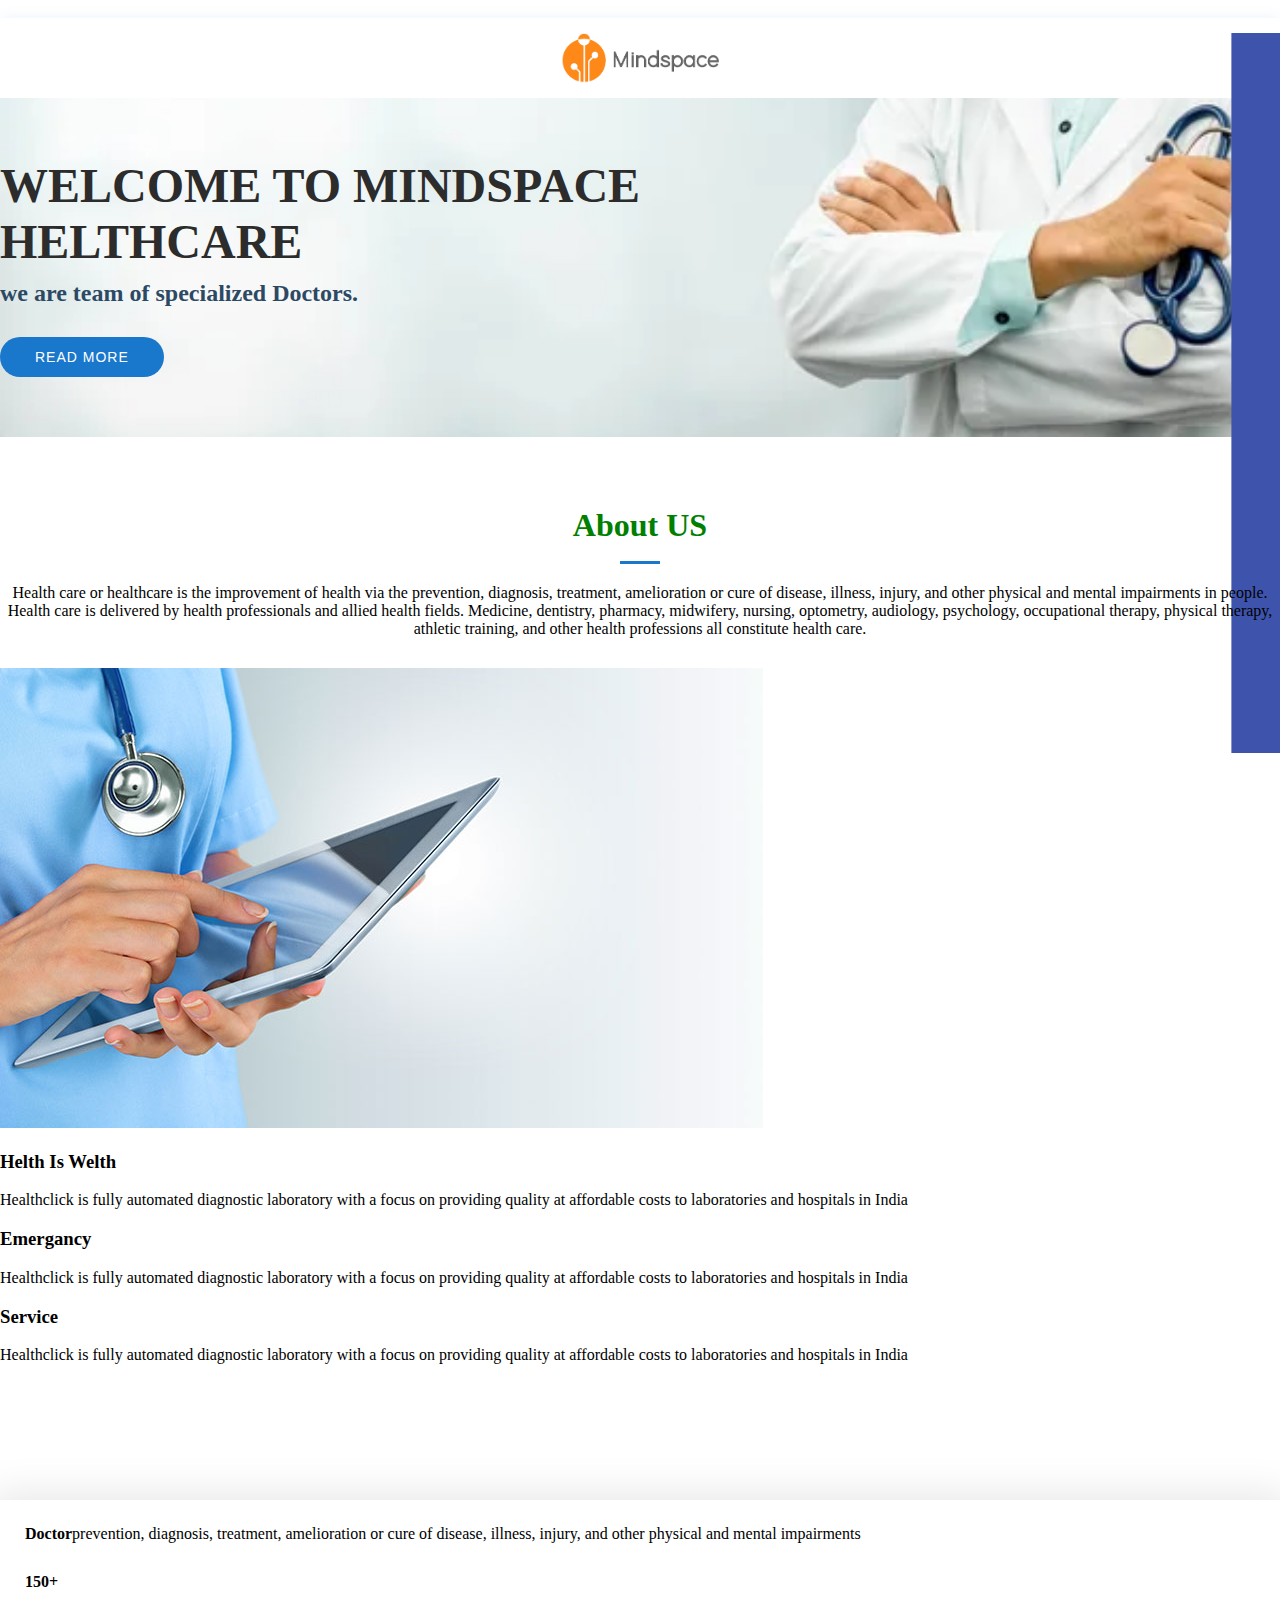
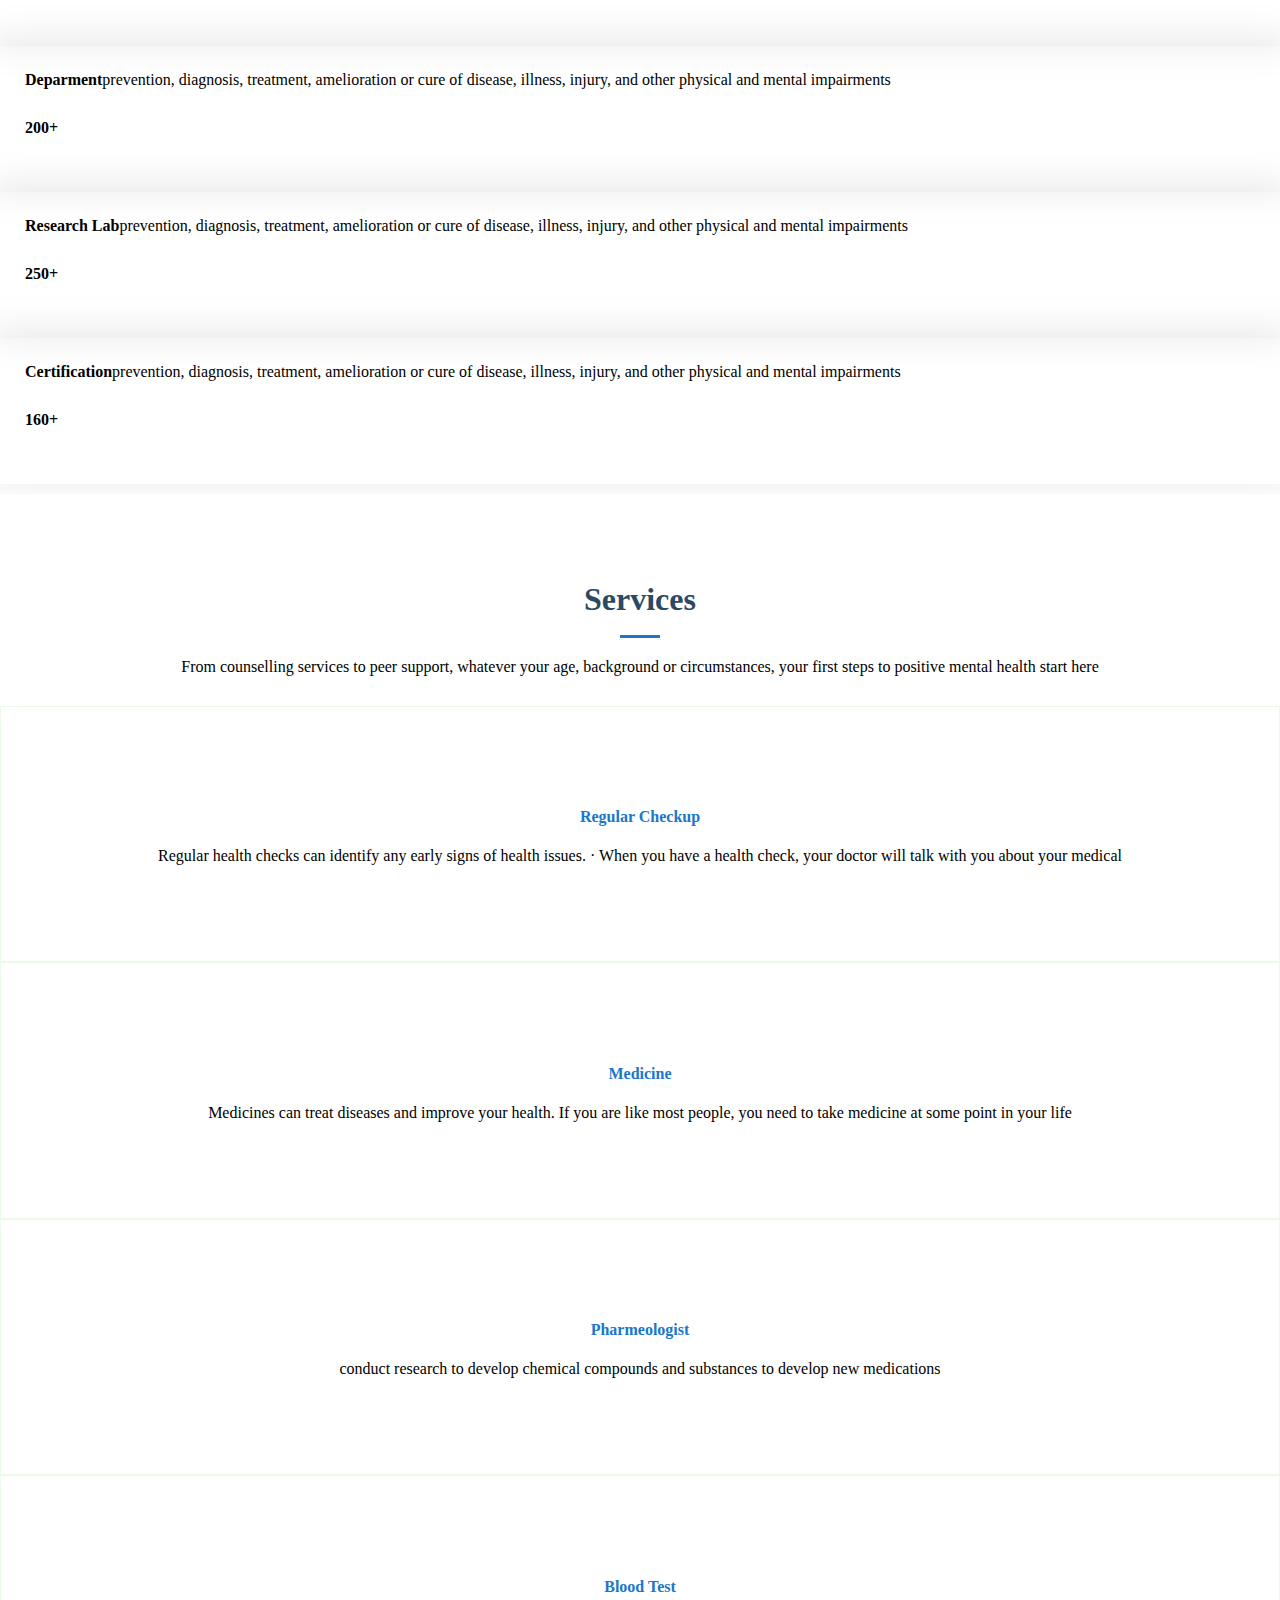
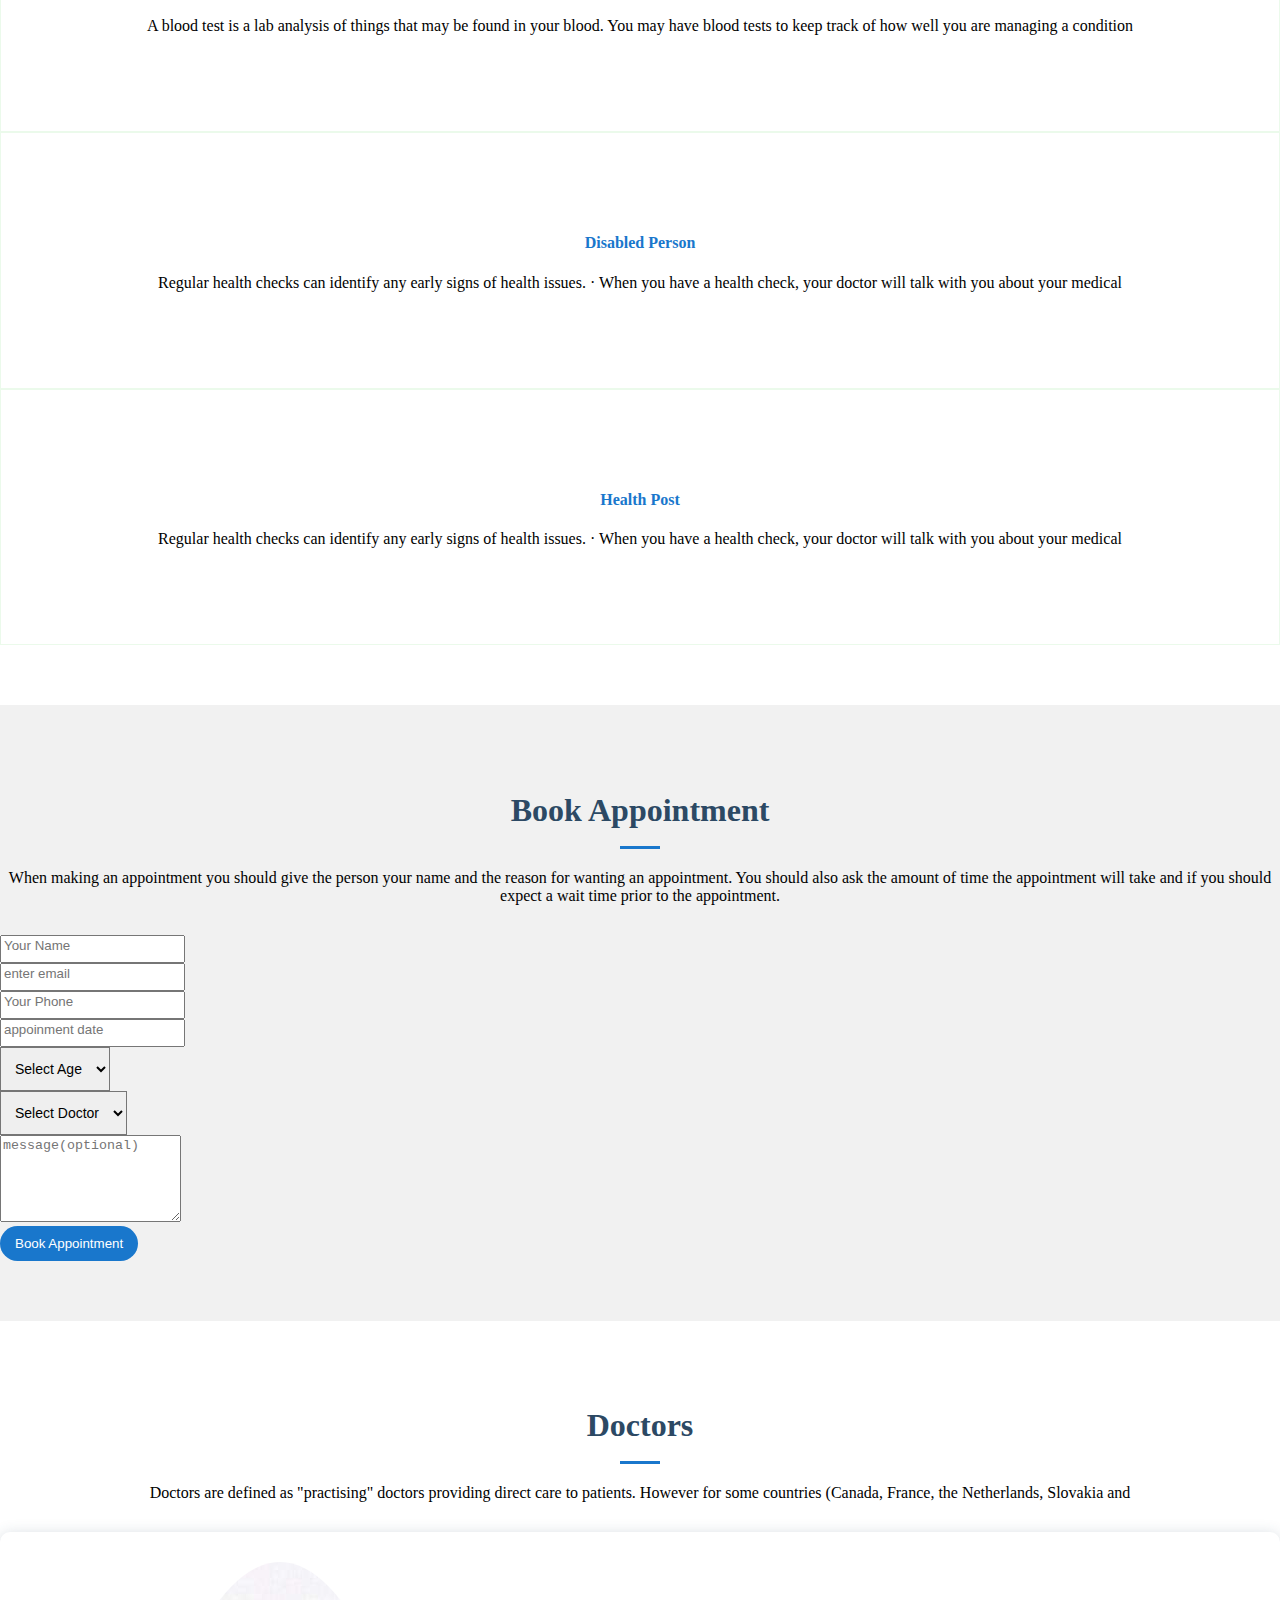
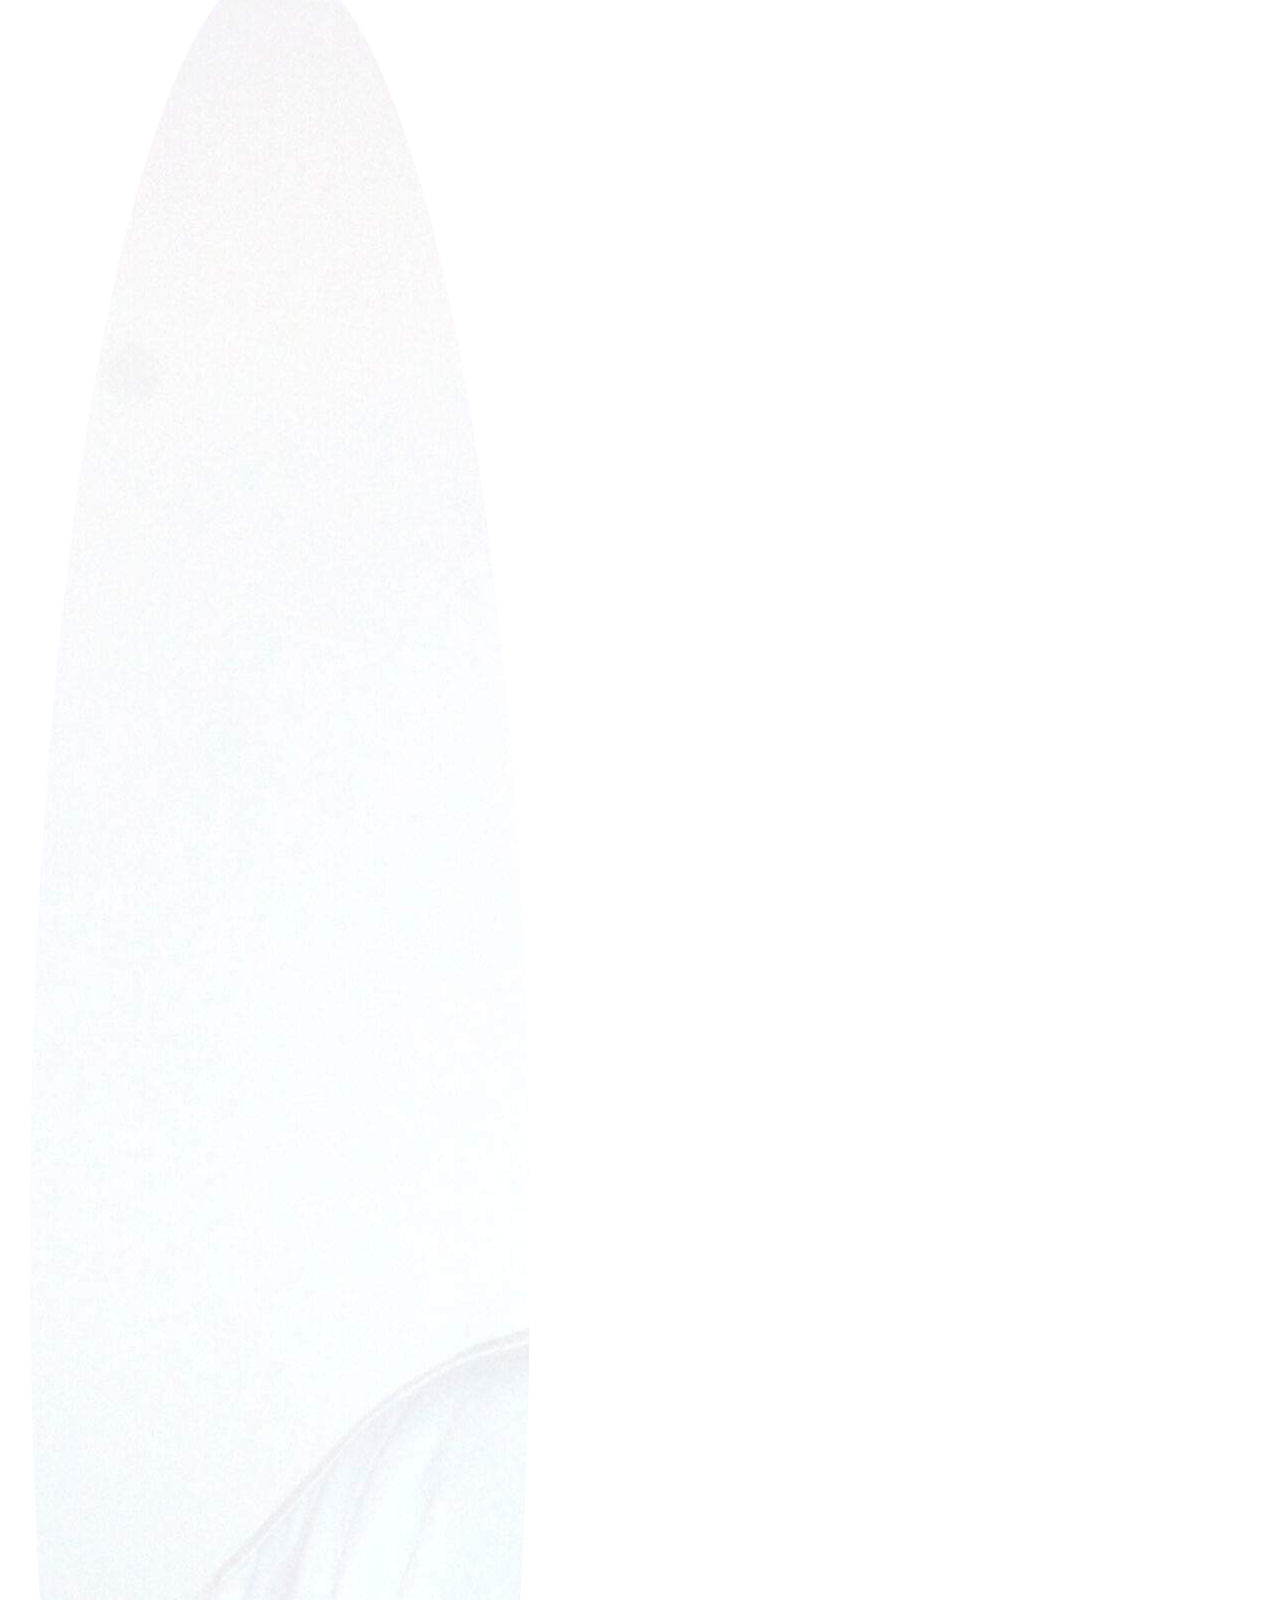
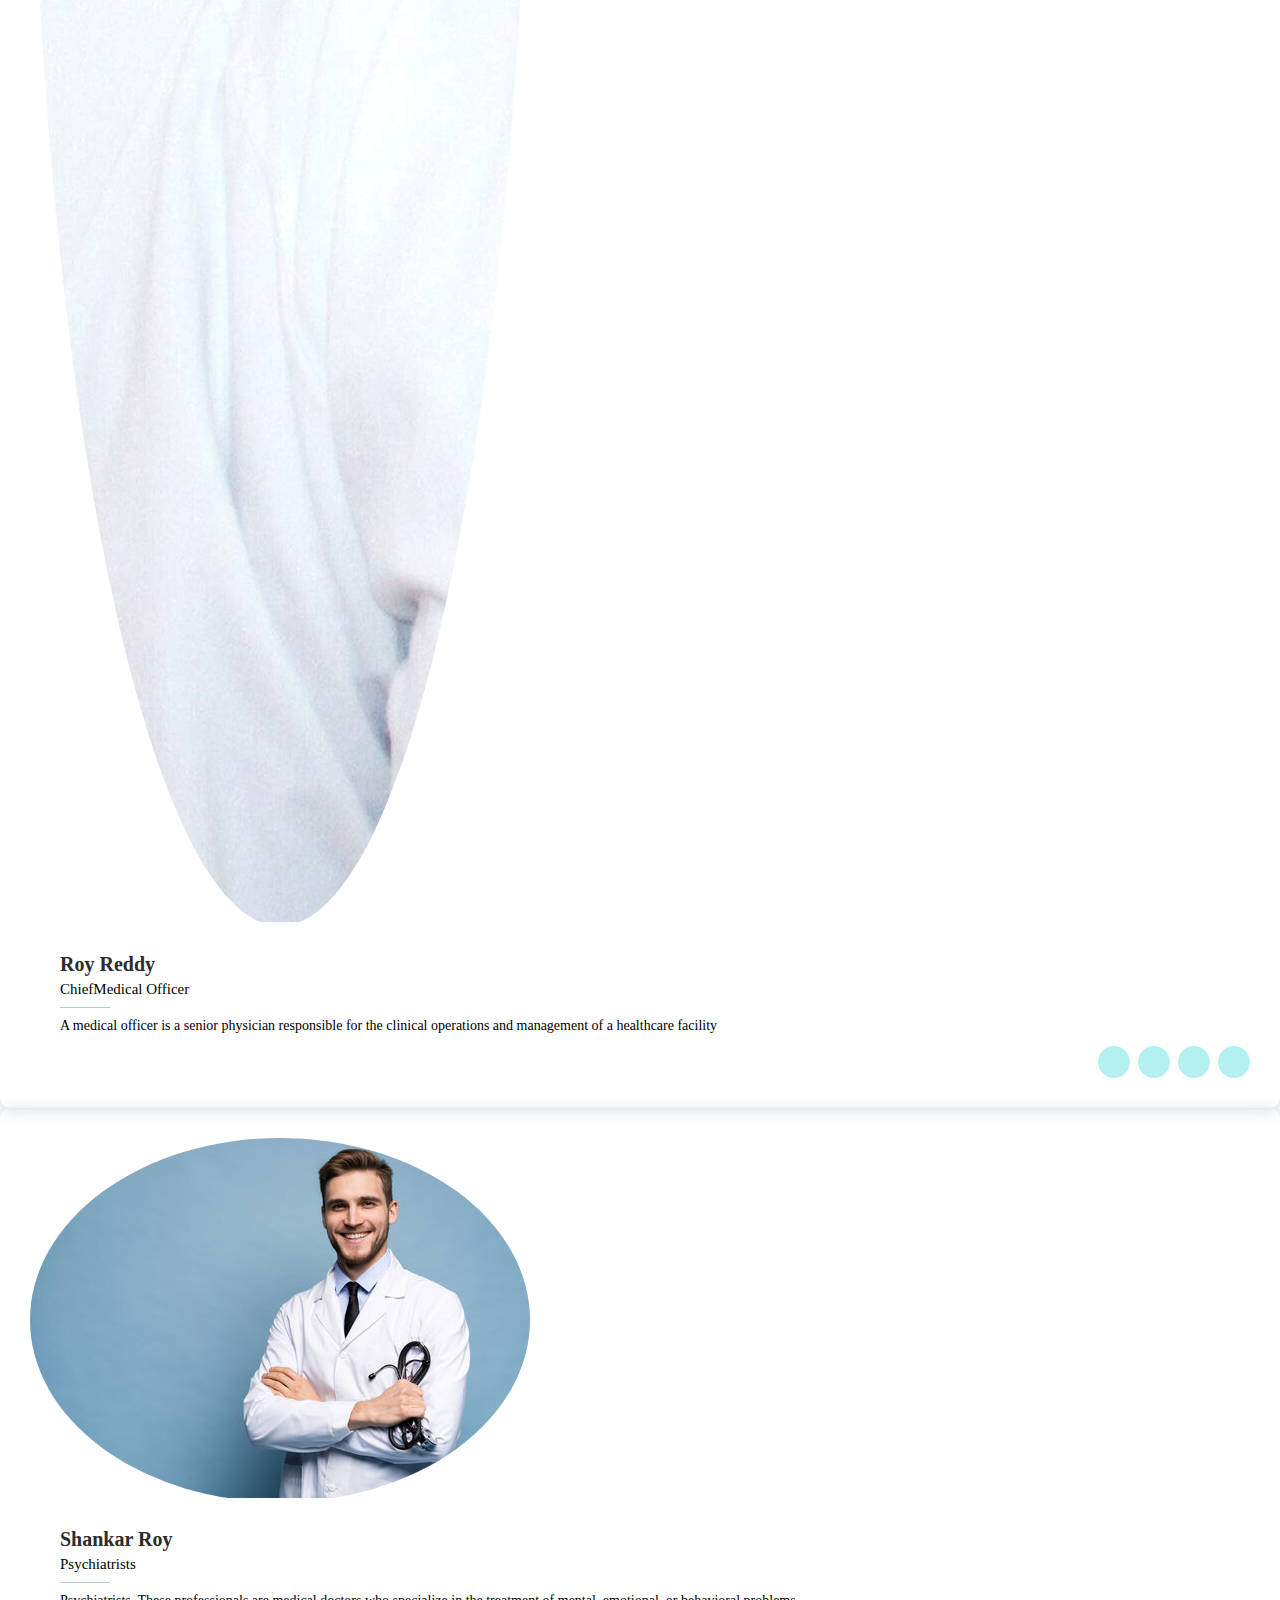
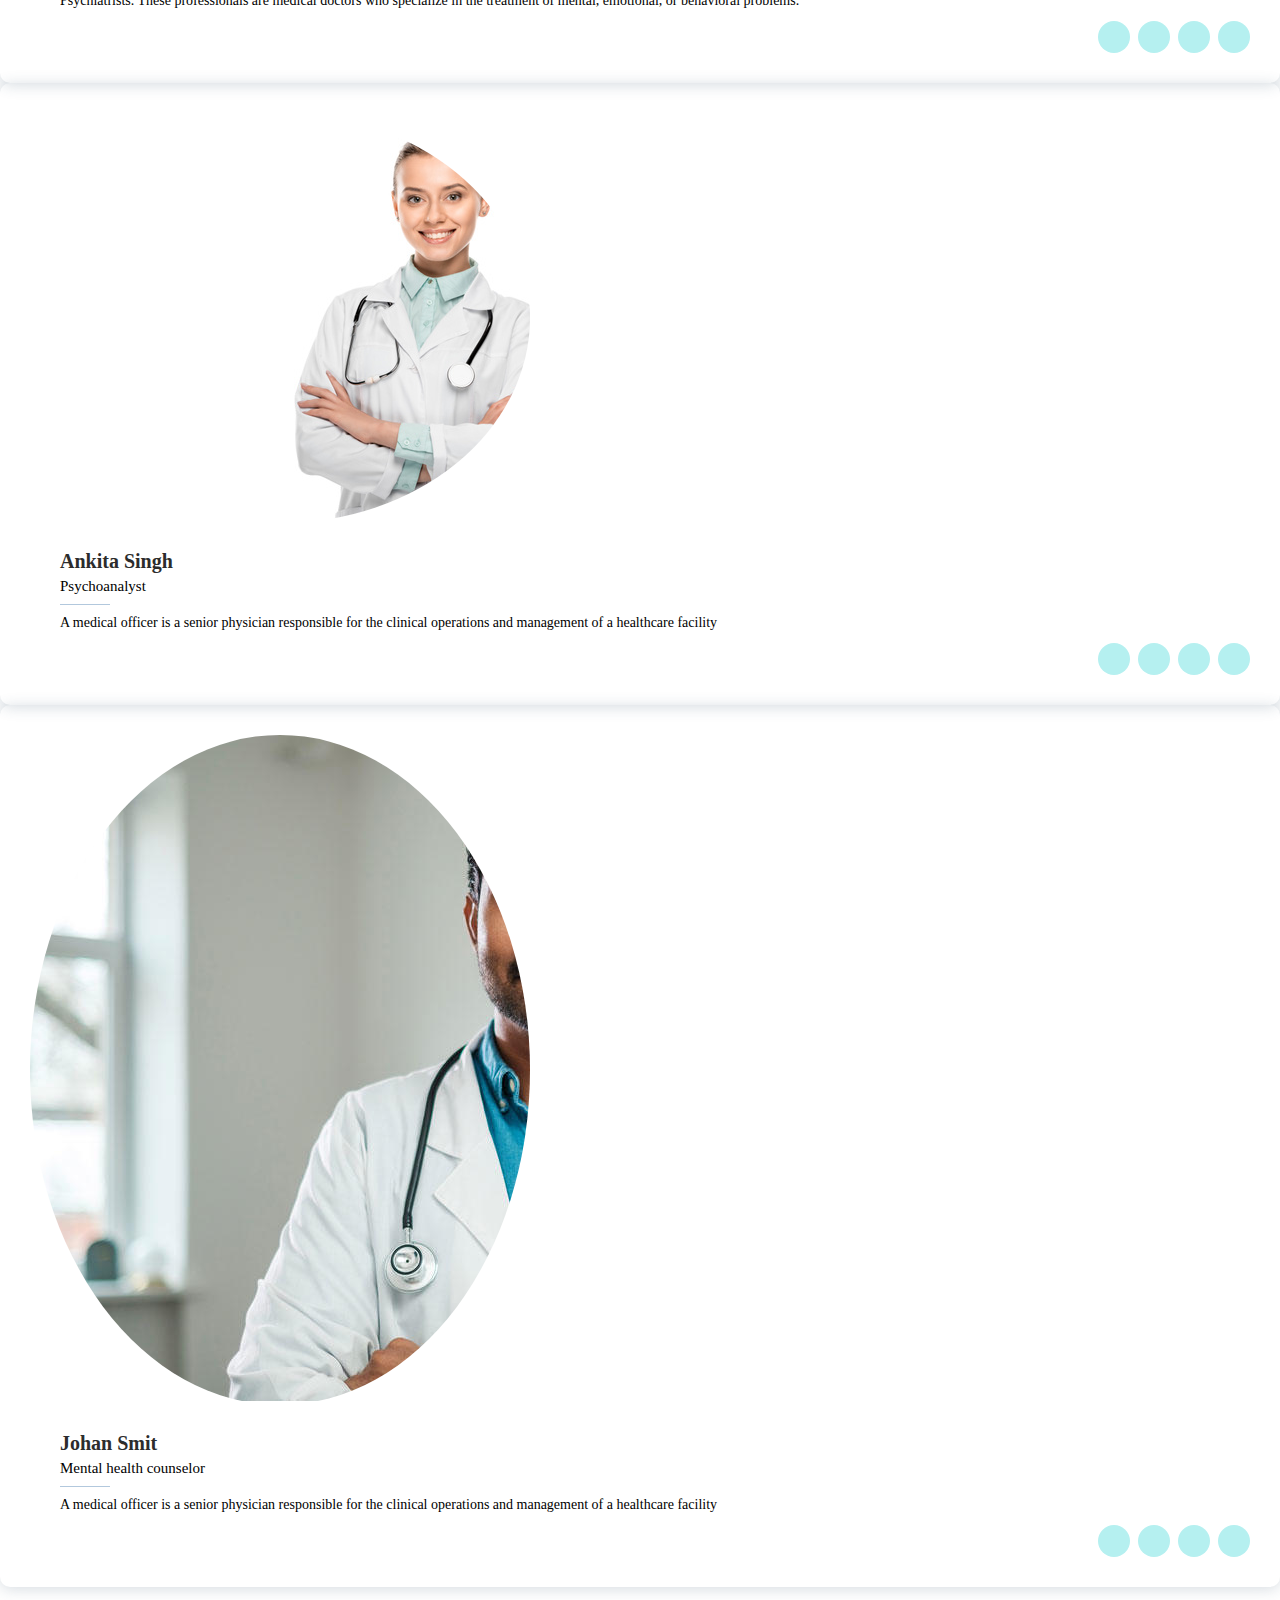
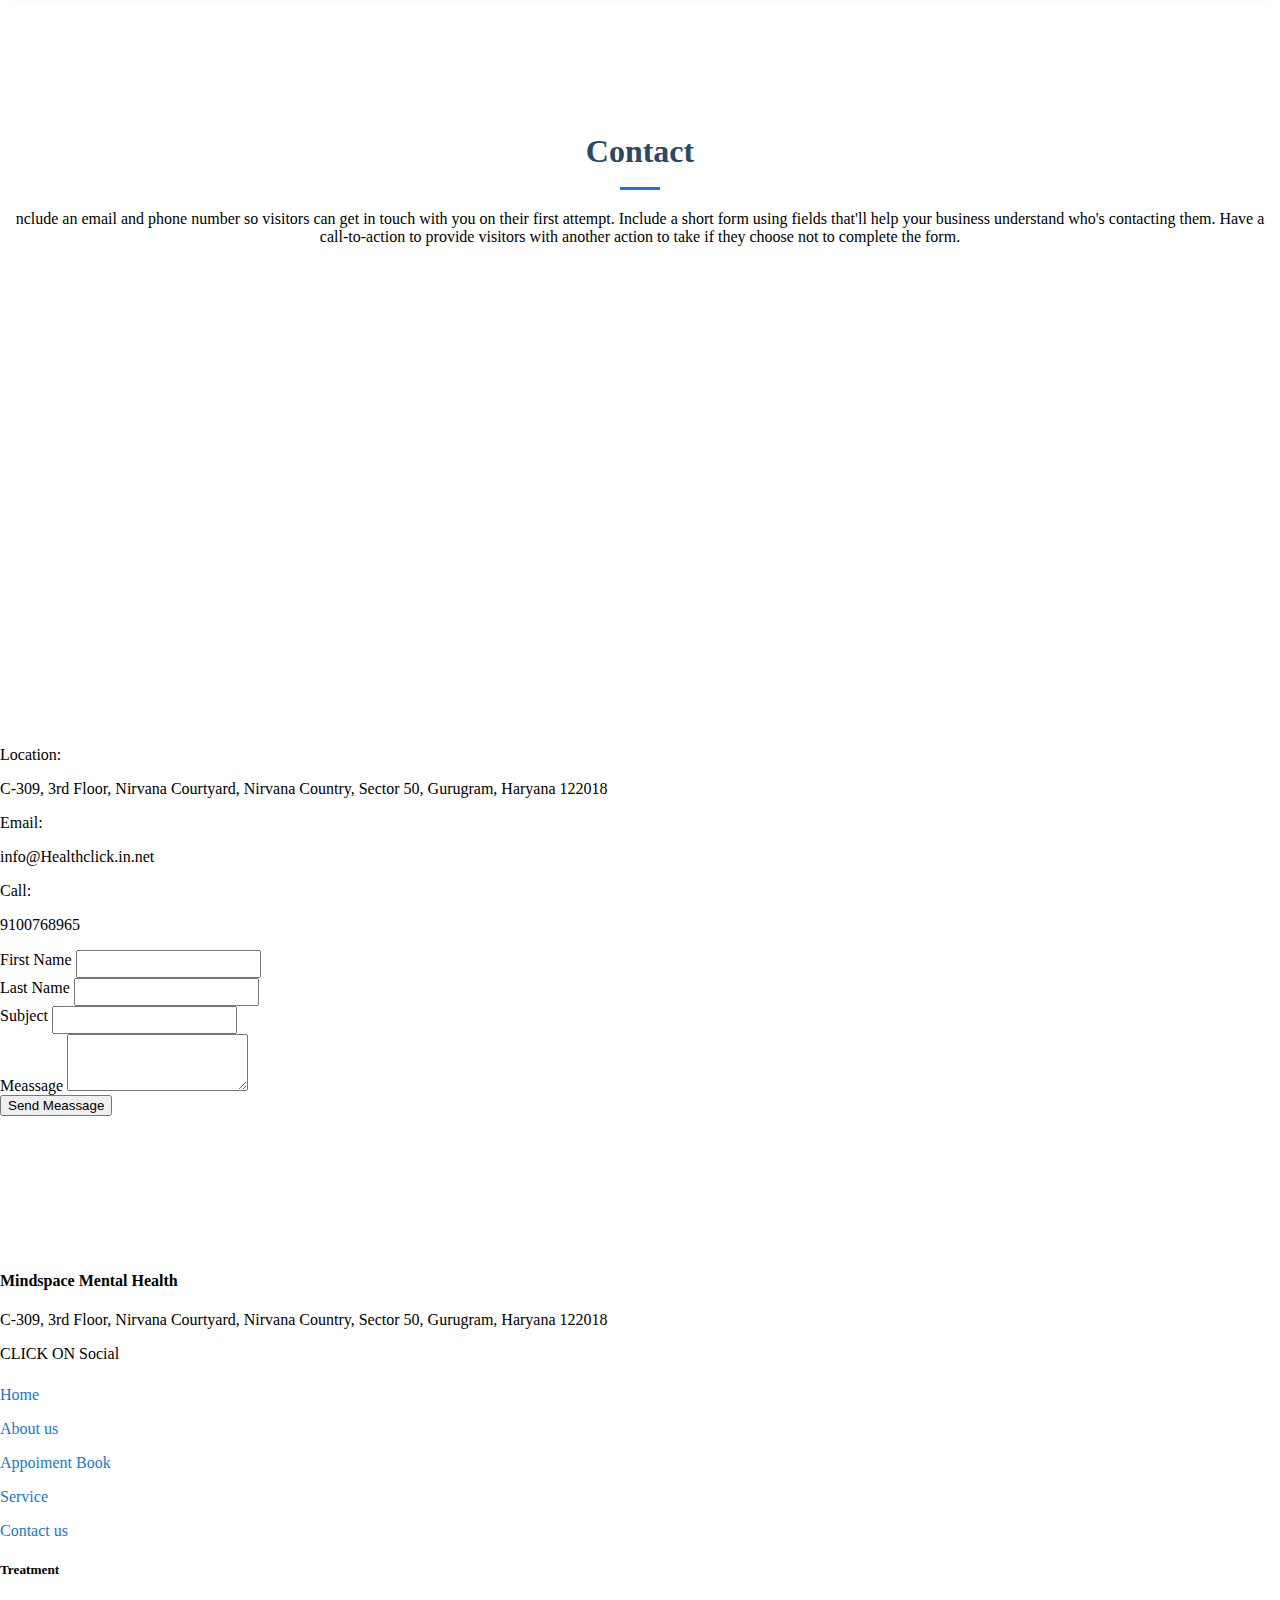
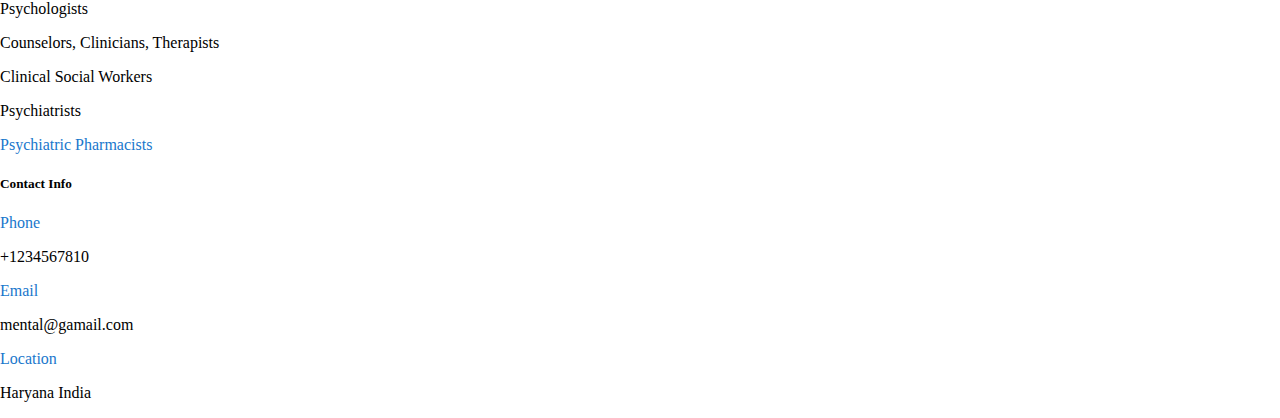
<file: index.html>
<!DOCTYPE html>
<html>
<head>
  <link href="https://cdn.jsdelivr.net/npm/bootstrap@5.0.2/dist/css/bootstrap.min.css" rel="stylesheet" integrity="sha384-EVSTQN3/azprG1Anm3QDgpJLIm9Nao0Yz1ztcQTwFspd3yD65VohhpuuCOmLASjC" crossorigin="anonymous"> 
  <link rel="stylesheet" href="https://cdnjs.cloudflare.com/ajax/libs/font-awesome/6.4.0/css/all.min.css" integrity="sha512-iecdLmaskl7CVkqkXNQ/ZH/XLlvWZOJyj7Yy7tcenmpD1ypASozpmT/E0iPtmFIB46ZmdtAc9eNBvH0H/ZpiBw==" crossorigin="anonymous" referrerpolicy="no-referrer" />
  <link rel="stylesheet" href="style.css">
  <title>home</title>
</head>
<body>
  <!--Top Bar---->
    <div class="d-none d-lg-flex social-links align-item-center">
      <a href="#" class="facebook"><i class="fa-brands fa-facebook"></i></a>
      <a href="#" class="facebook"><i class="fa-brands fa-instagram"></i></a>
      <a href="#" class="facebook"><i class="fa-brands fa-twitter"></i></a>
      <a href="#" class="facebook"><i class="fa-brands fa-linkedin"></i></a>

    </div>
  </div>
</div>
<!---Header--->
<header id="header">
  <div class="container d-flex align-item-center">
    <h1 class="logo me-auto"><a href="index.html"><img src="images/logo.png"></a></h1>
    <div class="menu"><i class="fa-solid fa-bars"></i>
  <div class="navbar  nav-first">
    <div class="navbar nav-second">
      <div class="navbar navbar-list">
        <i class="fa-solid fa-square-xmark"></i>
        <ul>
          <li><a href="index.html">Home</a></li>
          <li><a href="about.html">About</a></li>
          <li><a href="service.html">Service</a></li>
          <li><a href="contact.html">Contact</a></li>
          <li><a href="Book appointment.html">Book Appointment</a></li>
          <li><a href="doctor.html">Doctor</a></li>
        </ul>
      </div>
    </div>
  </div>

</div>
</header>
<!--End Header--->

<!--home-->
<section id="home" class="d-flex align-item-center">
  <div class="container">
    <h1>Welcome To Mindspace <br>Helthcare</h1>
    <h2>we are team of specialized Doctors.</h2>
    <a href="about.html" class="btn-get-started scrollto">Read More</a>
  </div>
</section>

<!--end home--->
  <!--End Top ---->
      <!---About--->
     <section id="about" class="about">
      <div class="container" data-aso="fade-up">
        <div class="section-title">
        <h2 style="text-align: center; margin-top:10px; color: green;">About US</h2>
        <p>Health care or healthcare is the improvement of health via the prevention, diagnosis, treatment, amelioration or cure of disease, illness, injury, and other physical and mental impairments in people. Health care is delivered by health professionals and allied health fields. Medicine, dentistry, pharmacy, midwifery, nursing, optometry, audiology, psychology, occupational therapy, physical therapy, athletic training, and other health professions all constitute health care. </p>
        </div>
         <div class="row mt-5">
              <div class="col-md-6  col-sm-12 col-lg-6 col-12">
                  <img src="images/img1.jpg" alt="" class="w-75">
              </div>
              <div class="col-md-6 mt-3" style="color: black;">
              <h3 class="text-center">Helth Is Welth</h3>
              <p>Healthclick is fully automated diagnostic laboratory with a focus on providing quality at affordable costs to laboratories and hospitals in India
                <h3 class="text-center">Emergancy</h3>
                <p>Healthclick is fully automated diagnostic laboratory with a focus on providing quality at affordable costs to laboratories and hospitals in India
                  <h3 class="text-center">Service</h3>
                  <p>Healthclick is fully automated diagnostic laboratory with a focus on providing quality at affordable costs to laboratories and hospitals in India  
              </div>
        </div>
          </div>
          </section>
     <!---End About--->
     <!---count--->
     <section id="counts" class="counts">
<div class="container mt-5">
  <div class="row">
    <div class="col-lg-3 col-md-6 d-md-flex align-items-md-stretch">
      <div class="count-box">
        <i class="fa-solid fa-user-doctor fa-2x"></i>
      <p><strong>Doctor</strong>prevention, diagnosis, treatment, amelioration or cure of disease, illness, injury, and other physical and mental impairments</p>
      <p ><b>150+</b><p>
    </div>
    </div>
    <div class="col-lg-3 col-md-6 d-md-flex align-items-md-stretch">
      <div class="count-box">
        <i class="fa-solid fa-house-medical fa-2x"></i>
      <p><strong>Deparment</strong>prevention, diagnosis, treatment, amelioration or cure of disease, illness, injury, and other physical and mental impairments</p>
      <p ><b>200+</b><p>
    </div>
    </div>
    <div class="col-lg-3 col-md-6 d-md-flex align-items-md-stretch">
      <div class="count-box">
        <i class="fa-solid fa-flask-vial fa-2x"></i>
      <p><strong>Research Lab</strong>prevention, diagnosis, treatment, amelioration or cure of disease, illness, injury, and other physical and mental impairments</p>
      <p ><b>250+</b><p>
    </div>
    </div>
    <div class="col-lg-3 col-md-6 d-md-flex align-items-md-stretch">
      <div class="count-box">
        <i class="fa-regular fa-envelope fa-2x"></i>
      <p><strong>Certification</strong>prevention, diagnosis, treatment, amelioration or cure of disease, illness, injury, and other physical and mental impairments</p>
      <p ><b>160+</b><p>
    </div>
    </div>
    
  </div>
</div>
</section>
     <!---end count--->
      <!---Service Section---->
      <section id="service" class="service">
        <div class="container">
          <div class="section-title">
            <h2 class="text-center mt-5">Services</h2>
            <p>From counselling services to peer support, whatever your age, background or circumstances, your first steps to positive mental health start here</p>
          </div>
       <div class="row">
        <div class="col-lg-4 col-md-6 d-flex align-items-md-stretch">
          <div class="icon-box">
            <div><i class="fa-solid fa-heart-circle-plus"></i></div>
          <h4><a href="">Regular Checkup</a></h4>
          <p>Regular health checks can identify any early signs of health issues. · When you have a health check, your doctor will talk with you about your medical </p>
        </div>
       </div>
       <div class="col-lg-4 col-md-6 d-flex align-items-md-stretch">
        <div class="icon-box">
          <div><i class="fa-solid fa-pills"></i></div>
        <h4><a href="">Medicine</a></h4>
        <p>Medicines can treat diseases and improve your health. If you are like most people, you need to take medicine at some point in your life </p>
      </div>
     </div>
     <div class="col-lg-4 col-md-6 d-flex align-items-md-stretch">
      <div class="icon-box">
        <div><i class="fa-solid fa-house-medical"></i></div>
      <h4><a href="">Pharmeologist</a></h4>
      <p>conduct research to develop chemical compounds and substances to develop new medications</p>
   </div>
   </div>
   <div class="col-lg-4 col-md-6 d-flex align-items-md-stretch ">
    <div class="icon-box">
      <div><i class="fa-solid fa-vial"></i></div>
    <h4><a href="">Blood Test</a></h4>
    <p>A blood test is a lab analysis of things that may be found in your blood. You may have blood tests to keep track of how well you are managing a condition </p>
  </div>
  </div>
 <div class="col-lg-4 col-md-6 d-flex align-items-md-stretch">
  <div class="icon-box">
    <div><i class="fa-solid fa-wheelchair"></i></div>
  <h4><a href="">Disabled Person</a></h4>
  <p>Regular health checks can identify any early signs of health issues. · When you have a health check, your doctor will talk with you about your medical </p>
</div>
</div>
<div class="col-lg-4 col-md-6 d-flex align-items-md-stretch ">
  <div class="icon-box">
    <div><i class="fa-solid fa-user"></i></i></div>
  <h4><a href="">Health Post</a></h4>
  <p>Regular health checks can identify any early signs of health issues. · When you have a health check, your doctor will talk with you about your medical </p>
</div>
</div>
       </div>
       </div>
    </section>
<!---Appoiment--->
<section id="appoinment" class="appoinment section-bg">
  <div class="container">
    <div class="section-title">
<h2 class="text-center mt-5">Book Appointment</h2>
<p>When making an appointment you should give the person your name and the reason for wanting an appointment. You should also ask the amount of time the appointment will take and if you should expect a wait time prior to the appointment.
</p>
</div>

<from accept="" role="from" class="php-email-from">
<div class="row">
  <div class="col-md-4 form-group">
    <input type="text" name="name" class="form-control" id="from" placeholder="Your Name">
  </div>
    <div class="col-md-4 form-group mt-3 mt-md-0">
      <input type="email" class="form-control" name="email" id="email" placeholder="enter email">
    </div>
    <div class="col-md-4 form-group mt-3 mt-md-0">
      <input type="tel" class="form-control" name="phone" id="phone" placeholder="Your Phone">
   
  </div>
<div class="row">
  <div class="col-md-4 form-group mt-3">
    <input type="datetime" name="date"  class="form-control" id="date" placeholder="appoinment date">
  </div>
  <div class="col-md-4 form-group mt-3">
    <select name="age" id="age" class="form-select">
      <option value="">Select Age</option>
      <option value="age 1">Below 18</option>
      <option value="age 2">18-40</option>
      <option value="age 3">40 Above</option>
    </select>
  </div>
<div class="col-md-4 form-group mt-3">
  <select name="doctor" id="doctor" class="form-select">
    <option value="">Select Doctor</option>
    <option value="Doctor 1">Doctor 1</option>
    <option value="Doctor 2">Doctor 2</option>
    <option value="Doctor 3">Doctor 3</option>
  </select>
</div>
</div>
<div class="form-group mt-2">
  <textarea name="message" class="form-control" rows="5" placeholder="message(optional)"></textarea>
</div>
<div class="text-center"><button type="submit">Book Appointment</button></div>
</from>
    </div>
</section>
<!---End Appoiment--->
    

<!--Doctor --->
<section id="doctor" class="doctors">
  <div class="container">
  <div class="section-title"><h2 class="text-center mt-5">Doctors</h2>
  <p>Doctors are defined as "practising" doctors providing direct care to patients. However for some countries (Canada, France, the Netherlands, Slovakia and </p>
  </div>
<div class="row">
  <div class="col-lg-6">
    <div class="member d-flex align-items-md-start">
      <div class="pic"><img src="images/docter1.jpg" class="img-fluid"></div>
      <div class="member-info">
        <h4>Roy Reddy</h4>
        <span>ChiefMedical Officer</span>
        <p>A medical officer is a senior physician responsible for the clinical operations and management of a healthcare facility</p>
      </div>
      <div class="social">
        <a href=""><i class="fa-brands fa-instagram"></i></a>
        <a href=""><i class="fa-brands fa-twitter"></i></a>
        <a href=""><i class="fa-brands fa-linkedin"></i></a>
        <a href=""><i class="fa-brands fa-whatsapp"></i></a>
      </div>
    </div>
  </div>
  <div class="col-lg-6 mt-4">
    <div class="member d-flex align-items-md-start">
      <div class="pic"><img src="images/docter2.jpg" class="img-fluid"></div>
      <div class="member-info">
        <h4>Shankar Roy</h4>
        <span>Psychiatrists</span>
        <p>Psychiatrists. These professionals are medical doctors who specialize in the treatment of mental, emotional, or behavioral problems.</p>
      </div>
      <div class="social">
        <a href=""><i class="fa-brands fa-instagram"></i></a>
        <a href=""><i class="fa-brands fa-twitter"></i></a>
        <a href=""><i class="fa-brands fa-linkedin"></i></a>
        <a href=""><i class="fa-brands fa-whatsapp"></i></a>
      </div>
    </div>
  </div>
  <div class="col-lg-6 mt-4">
    <div class="member d-flex align-items-md-start">
      <div class="pic"><img src="images/docter3.jpg" class="img-fluid"></div>
      <div class="member-info">
        <h4>Ankita Singh</h4>
        <span>Psychoanalyst</span>
        <p>A medical officer is a senior physician responsible for the clinical operations and management of a healthcare facility</p>
      </div>
      <div class="social">
        <a href=""><i class="fa-brands fa-instagram"></i></a>
        <a href=""><i class="fa-brands fa-twitter"></i></a>
        <a href=""><i class="fa-brands fa-linkedin"></i></a>
        <a href=""><i class="fa-brands fa-whatsapp"></i></a>
      </div>
    </div>
  </div>
  <div class="col-lg-6 mt-4">
    <div class="member d-flex align-items-md-start">
      <div class="pic"><img src="images/docter4.jpg" class="img-fluid"></div>
      <div class="member-info">
        <h4>Johan Smit</h4>
        <span>Mental health counselor</span>
        <p>A medical officer is a senior physician responsible for the clinical operations and management of a healthcare facility</p>
      </div>
      <div class="social">
        <a href=""><i class="fa-brands fa-instagram"></i></a>
        <a href=""><i class="fa-brands fa-twitter"></i></a>
        <a href=""><i class="fa-brands fa-linkedin"></i></a>
        <a href=""><i class="fa-brands fa-whatsapp"></i></a>
      </div>
    </div>
  </div>
</div>
  </div>

</section>
<!---End Doctor--->
<!---Contact Us---->
<section id="contact" class="contact">
<div class="container">
  <div class="section-title">
    <h2 class="text-center mt-5">Contact</h2>
    <p>nclude an email and phone number so visitors can get in touch with you on their first attempt. Include a short form using fields that'll help your business understand who's contacting them. Have a call-to-action to provide visitors with another action to take if they choose not to complete the form.</p>
  </div>
  <div class="mapouter"><div class="gmap_canvas"><iframe src="https://www.google.com/maps/embed?pb=!1m18!1m12!1m3!1d2990.274257380938!2d-70.56068388481569!3d41.45496659976631!2m3!1f0!2f0!3f0!3m2!1i1024!2i768!4f13.1!3m3!1m2!1s0x89e52963ac45bbcb%3A0xf05e8d125e82af10!2sDos%20Mas!5e0!3m2!1sen!2sus!4v1671220374408!5m2!1sen!2sus" width="600" height="450" style="border:0;" allowfullscreen="" loading="lazy" referrerpolicy="no-referrer-when-downgrade"></iframe>
</div>
</div>
<div  class="container mt-5 shadow">
  <div class="row">
    <div class="col-lg-4">
      <div class="d-flex mt-2">
      <p class="fw-bold"><i class="fa-solid fa-location-dot fa-1x" style="color: green; border-radius: 20px solid green;"></i> Location:</p>
      <p>C-309, 3rd Floor, Nirvana Courtyard, Nirvana Country, Sector 50, Gurugram, Haryana 122018</p>
      </div>
      <div class="d-flex mt-2">
        <p class="fw-bold"><i class="fa-regular fa-envelope fa-1x" style="color: green;"></i> Email:</p>
        <p>info@Healthclick.in.net</p>
      </div>
      <div class="d-flex mt-2">
        <p class="fw-bold"><i class="fa-solid fa-phone fa-1x" style="color: green;"></i> Call: </p>
        <p> 9100768965</p>
      </div>
    </div>
    <div class="col-md-8">
      <form class="row g-3"  class="php-email-form">
        <div class="col-md-6">
          <label for="inputEmail4" class="form-label mt-3">First Name</label>
          <input type="email" class="form-control" id="inputEmail4">
        </div>
        <div class="col-md-6">
          <label for="inputPassword4" class="form-label mt-3">Last Name</label>
          <input type="password" class="form-control" id="inputPassword4">
        </div>
        <div class="col-12">
          <label for="inputAddress" class="form-label">Subject</label>
          <input type="text" class="form-control" id="inputAddress" placeholder="">
        </div>   
        <div class="mb-3">
          <label for="exampleFormControlTextarea1" class="form-label">Meassage</label>
          <textarea class="form-control" id="exampleFormControlTextarea1" rows="3"></textarea>
          <div class="text-black">
          <button type="button" class="btn btn-success mt-3">Send Meassage</button>
          </div>
        </div>
       </form>            
    </div>
  </div>
  </div>
</section>

<!---End Contact Us----->
<!---footer--->
<div class="container-fluid bg-light p-5 footers" style="margin-top: 6rem;">
  <div class="container text-center text-md-left">
      <div class="row text-center text-md-left">
        <div class="col-md-3 col-lg-3 col-xl-3 mx-auto mt-3">
          <h4 class="text-dark mb-4 color:green">Mindspace Mental Health</h4>
          <p class="mb-2 text-dark">C-309, 3rd Floor, Nirvana Courtyard, Nirvana Country, Sector 50, Gurugram, Haryana 122018<br>
            </p> 
              <p class="fw-bold">CLICK ON Social</p>
              <i class="fa-brands fa-facebook fa-2x"></i>
              <i class="fa-brands fa-twitter fa-2x"></i>           
              <i class="fa-brands fa-dribbble fa-2x"></i>               
              <i class="fa-brands fa-instagram fa-2x"></i>
                  </div>
                  <div class="col-md-2 col-lg-2 col-xl-2 mx-auto mt-3">
                    <h5 class="text-uppercase mb-4 font-weight-bold"></h5>
                    <p>
                      <a href="#" class="text-black" style="text-decoration: none;">Home</a>
                    </p>
                    <p>
                      <a href="#" class="text-black" style="text-decoration: none;">About us</a>
                    </p>
                    <p>
                      <a href="#" class="text-black" style="text-decoration: none;">Appoiment Book</a>
                    </p>
                    <p>
                      <a href="#" class="text-black" style="text-decoration: none;">Service</a>
                    </p>
                    <p>
                      <a href="#" class="text-black" style="text-decoration: none;">Contact us</a>
                    </p>
  
                   </div>
                   <div class="col-md-3 col-lg-2 col-xl-2 mx-auto mt-3">
                    <h5 class="text-uppercase mb-4 font-weight-bold">Treatment</h5>
                    <p>Psychologists</p>
                    <p> 
                      <a href="#" class="text-black" style="text-decoration: none;"></a>
                    </p>
                    <p>Counselors, Clinicians, Therapists</p>
                    <p> 
                      <a href="#" class="text-black" style="text-decoration: none;"> </a>
                    </p>
                    <p>Clinical Social Workers</p>
                    <p> 
                      <a href="#" class="text-black" style="text-decoration: none;"></a>
                    </p>
                    <p>Psychiatrists</p>
                    <p> 
                      <a href="#" class="text-black" style="text-decoration: none;">Psychiatric Pharmacists </a>
                    </p>
                   </div>
                   <div class="col-md-4 col-lg-3 col-xl-3 mx-auto mt-3">
                    <h5 class="text-uppercase mb-4 font-weight-bold">Contact Info</h5>
                    <p> 
                      <a href="#" class="text-black" style="text-decoration: none;">Phone </a>
                    </p>
                    <p>+1234567810</p>
                    <p> 
                      <a href="#" class="text-black" style="text-decoration: none;">Email </a>
                    </p>
                    <p>mental@gamail.com</p>
                    <p> 
                      <a href="#" class="text-black" style="text-decoration: none;">Location</a>
                    </p>
                   <p>Haryana India</p>
                   </div>
                   </div>
                   </div>
                  </div>
                </div>
<!---end footer-->
   <script src="style.js"></script>

                      <script src="https://cdn.jsdelivr.net/npm/bootstrap@5.0.2/dist/js/bootstrap.bundle.min.js" integrity="sha384-MrcW6ZMFYlzcLA8Nl+NtUVF0sA7MsXsP1UyJoMp4YLEuNSfAP+JcXn/tWtIaxVXM" crossorigin="anonymous"></script>
</body>
                      </html>
</file>
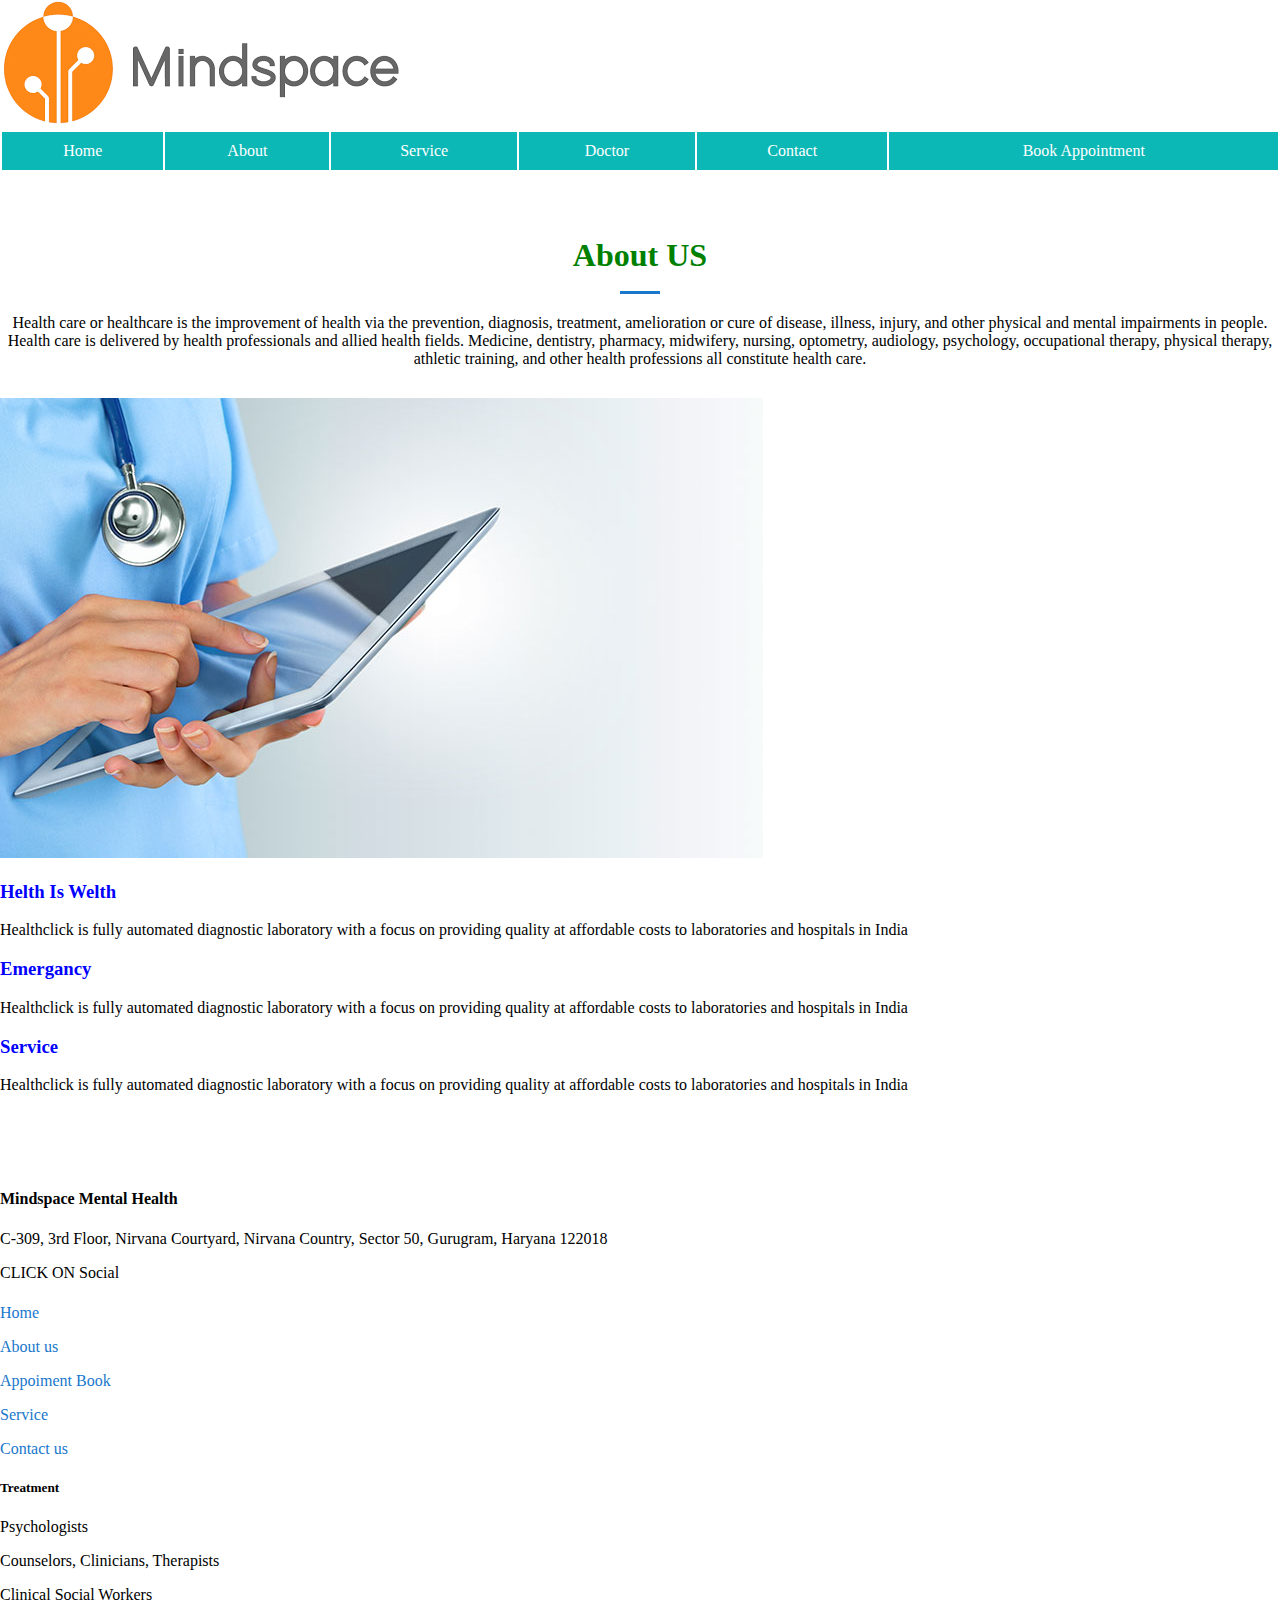
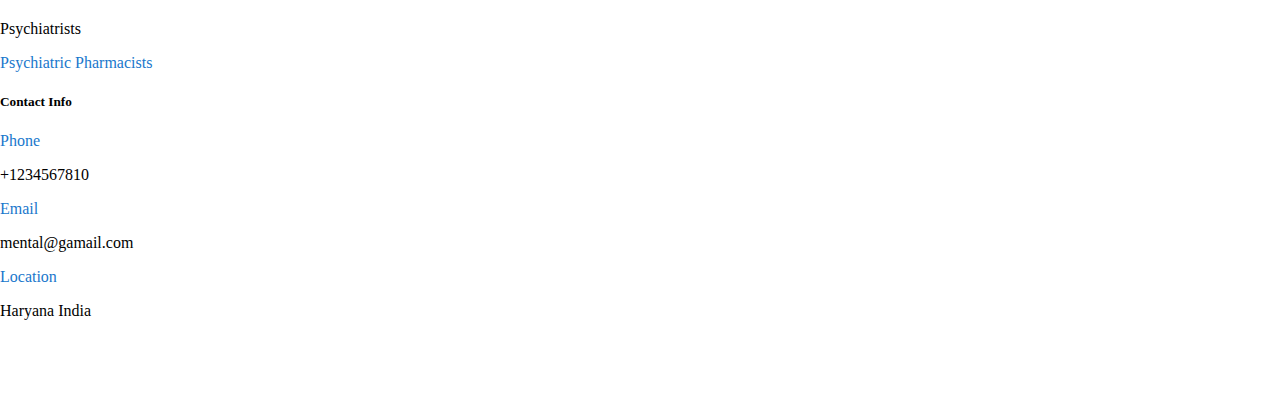
<file: about.html>
<!DOCTYPE html>
<html>
<head>
  <link href="https://cdn.jsdelivr.net/npm/bootstrap@5.0.2/dist/css/bootstrap.min.css" rel="stylesheet" integrity="sha384-EVSTQN3/azprG1Anm3QDgpJLIm9Nao0Yz1ztcQTwFspd3yD65VohhpuuCOmLASjC" crossorigin="anonymous">
  <link rel="stylesheet" href="https://cdnjs.cloudflare.com/ajax/libs/font-awesome/6.4.0/css/all.min.css" integrity="sha512-iecdLmaskl7CVkqkXNQ/ZH/XLlvWZOJyj7Yy7tcenmpD1ypASozpmT/E0iPtmFIB46ZmdtAc9eNBvH0H/ZpiBw==" crossorigin="anonymous" referrerpolicy="no-referrer" />
  <link rel="stylesheet" href="style.css">
  <title>About</title>
</head>

<table style="width:100%">

    <img src="images/logo.png">
    <tr style="background:#0cb8b6;">
      <td align="center" style="padding:10px;"><a href="index.html" style="color:#fff;">Home</a></td>
      <td align="center" style="padding:10px;"><a href="about.html" style="color:#fff;">About</a></td>
      <td align="center" style="padding:10px;"><a href="service.html" style="color:#fff;">Service</a></td>
      <td align="center" style="padding:10px;"><a href="doctor.html" style="color:#fff;">Doctor</a></td>
      <td align="center" style="padding:10px;"><a href="contact.html" style="color:#fff;">Contact</a></td>
      <td align="center" style="padding:10px;"><a href="Book appointment.html" style="color:#fff;">Book Appointment</a></td>
      </tr>
      </table>
      <section id="about" class="about">
        <div class="container" data-aso="fade-up">
          <div class="section-title">
          <h2 style="text-align: center; margin-top:5px; color: green;">About US</h2>
          <p>Health care or healthcare is the improvement of health via the prevention, diagnosis, treatment, amelioration or cure of disease, illness, injury, and other physical and mental impairments in people. Health care is delivered by health professionals and allied health fields. Medicine, dentistry, pharmacy, midwifery, nursing, optometry, audiology, psychology, occupational therapy, physical therapy, athletic training, and other health professions all constitute health care. </p>
          </div>
           <div class="row mt-5">
                <div class="col-md-6  col-sm-12 col-lg-6 col-12">
                    <img src="images/img1.jpg" alt="" class="w-75">
                </div>
                <div class="col-md-6 mt-3" style="color:blue;">
                <h3 class="text-center">Helth Is Welth</h3>
                <p style="color: black;">Healthclick is fully automated diagnostic laboratory with a focus on providing quality at affordable costs to laboratories and hospitals in India
                  <h3 class="text-center">Emergancy</h3>
                  <p style="color: black;">Healthclick is fully automated diagnostic laboratory with a focus on providing quality at affordable costs to laboratories and hospitals in India
                    <h3 class="text-center">Service</h3>
                    <p style="color: black;">Healthclick is fully automated diagnostic laboratory with a focus on providing quality at affordable costs to laboratories and hospitals in India  
                </div>
          </div>
            </div>
            <div class="container-fluid bg-light p-5 footers" style="margin-top: 6rem;">
              <div class="container text-center text-md-left">
                  <div class="row text-center text-md-left">
                    <div class="col-md-3 col-lg-3 col-xl-3 mx-auto mt-3">
                      <h4 class="text-dark mb-4 color:green">Mindspace Mental Health</h4>
                      <p class="mb-2 text-dark">C-309, 3rd Floor, Nirvana Courtyard, Nirvana Country, Sector 50, Gurugram, Haryana 122018<br>
                        </p> 
                          <p class="fw-bold">CLICK ON Social</p>
                          <i class="fa-brands fa-facebook fa-2x"></i>
                          <i class="fa-brands fa-twitter fa-2x"></i>           
                          <i class="fa-brands fa-dribbble fa-2x"></i>               
                          <i class="fa-brands fa-instagram fa-2x"></i>
                              </div>
                              <div class="col-md-2 col-lg-2 col-xl-2 mx-auto mt-3">
                                <h5 class="text-uppercase mb-4 font-weight-bold"></h5>
                                <p>
                                  <a href="#" class="text-black" style="text-decoration: none;">Home</a>
                                </p>
                                <p>
                                  <a href="#" class="text-black" style="text-decoration: none;">About us</a>
                                </p>
                                <p>
                                  <a href="#" class="text-black" style="text-decoration: none;">Appoiment Book</a>
                                </p>
                                <p>
                                  <a href="#" class="text-black" style="text-decoration: none;">Service</a>
                                </p>
                                <p>
                                  <a href="#" class="text-black" style="text-decoration: none;">Contact us</a>
                                </p>
              
                               </div>
                               <div class="col-md-3 col-lg-2 col-xl-2 mx-auto mt-3">
                                <h5 class="text-uppercase mb-4 font-weight-bold">Treatment</h5>
                                <p>Psychologists</p>
                                <p> 
                                  <a href="#" class="text-black" style="text-decoration: none;"></a>
                                </p>
                                <p>Counselors, Clinicians, Therapists</p>
                                <p> 
                                  <a href="#" class="text-black" style="text-decoration: none;"> </a>
                                </p>
                                <p>Clinical Social Workers</p>
                                <p> 
                                  <a href="#" class="text-black" style="text-decoration: none;"></a>
                                </p>
                                <p>Psychiatrists</p>
                                <p> 
                                  <a href="#" class="text-black" style="text-decoration: none;">Psychiatric Pharmacists </a>
                                </p>
                               </div>
                               <div class="col-md-4 col-lg-3 col-xl-3 mx-auto mt-3">
                                <h5 class="text-uppercase mb-4 font-weight-bold">Contact Info</h5>
                                <p> 
                                  <a href="#" class="text-black" style="text-decoration: none;">Phone </a>
                                </p>
                                <p>+1234567810</p>
                                <p> 
                                  <a href="#" class="text-black" style="text-decoration: none;">Email </a>
                                </p>
                                <p>mental@gamail.com</p>
                                <p> 
                                  <a href="#" class="text-black" style="text-decoration: none;">Location</a>
                                </p>
                               <p>Haryana India</p>
                               </div>
                               </div>
                               </div>
                              </div>
                            </div>
                      <script src="https://cdn.jsdelivr.net/npm/bootstrap@5.0.2/dist/js/bootstrap.bundle.min.js" integrity="sha384-MrcW6ZMFYlzcLA8Nl+NtUVF0sA7MsXsP1UyJoMp4YLEuNSfAP+JcXn/tWtIaxVXM" crossorigin="anonymous"></script>
                      <script src="style.js"></script>

                      </html>
</file>
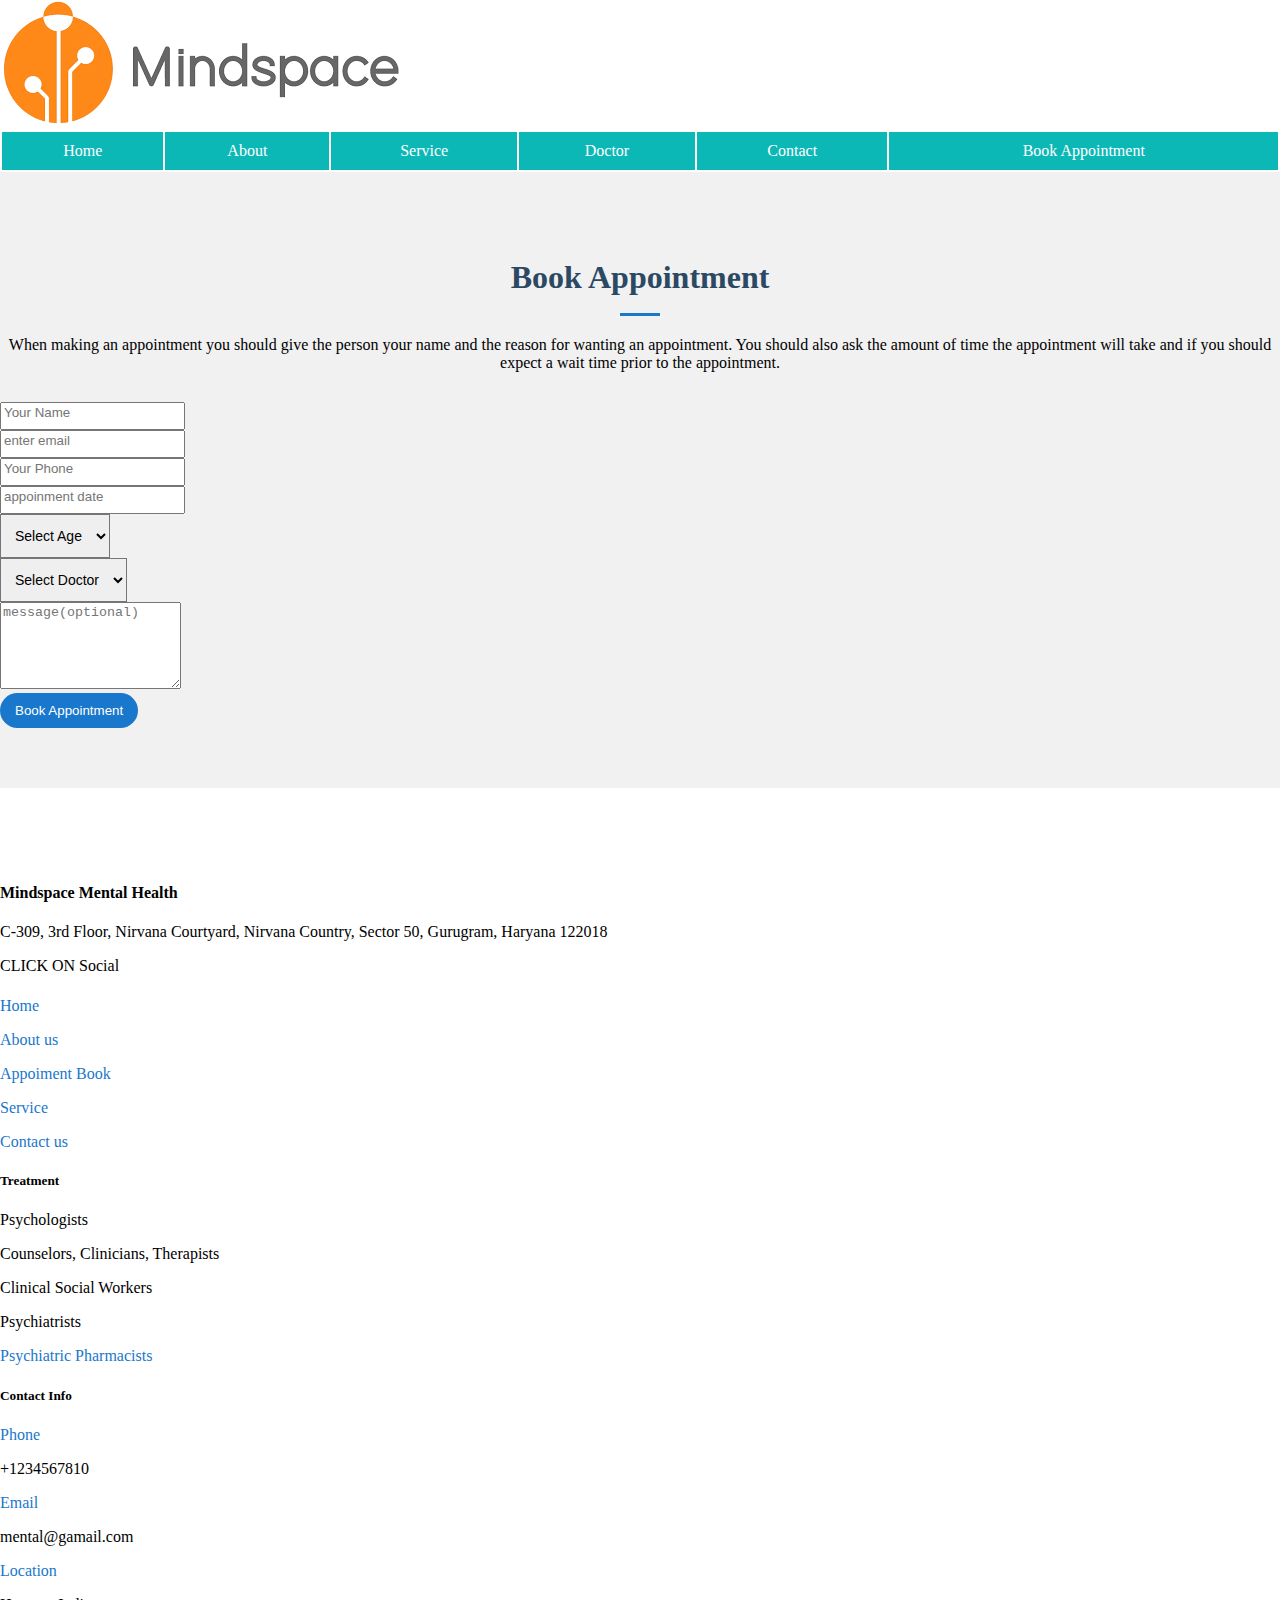
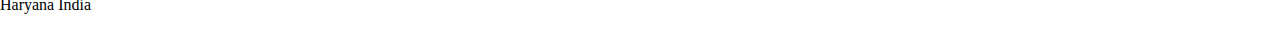
<file: Book appointment.html>
<!DOCTYPE html>
<html>
<head>
  <link href="https://cdn.jsdelivr.net/npm/bootstrap@5.0.2/dist/css/bootstrap.min.css" rel="stylesheet" integrity="sha384-EVSTQN3/azprG1Anm3QDgpJLIm9Nao0Yz1ztcQTwFspd3yD65VohhpuuCOmLASjC" crossorigin="anonymous"> 
  <link rel="stylesheet" href="https://cdnjs.cloudflare.com/ajax/libs/font-awesome/6.4.0/css/all.min.css" integrity="sha512-iecdLmaskl7CVkqkXNQ/ZH/XLlvWZOJyj7Yy7tcenmpD1ypASozpmT/E0iPtmFIB46ZmdtAc9eNBvH0H/ZpiBw==" crossorigin="anonymous" referrerpolicy="no-referrer" />
  <link rel="stylesheet" href="style.css">
  <title>appoinment</title>
</head>
<table style="width:100%">

    <img src="images/logo.png">
    <tr style="background:#0cb8b6;">
      <td align="center" style="padding:10px;"><a href="index.html" style="color:#fff;">Home</a></td>
      <td align="center" style="padding:10px;"><a href="about.html" style="color:#fff;">About</a></td>
      <td align="center" style="padding:10px;"><a href="service.html" style="color:#fff;">Service</a></td>
      <td align="center" style="padding:10px;"><a href="doctor.html" style="color:#fff;">Doctor</a></td>
      <td align="center" style="padding:10px;"><a href="contact.html" style="color:#fff;">Contact</a></td>
      <td align="center" style="padding:10px;"><a href="Book appointment.html" style="color:#fff;">Book Appointment</a></td>
      </tr>
      </table>
      <section id="appoinment" class="appoinment section-bg">
        <div class="container">
          <div class="section-title">
      <h2 class="text-center mt-5">Book Appointment</h2>
      <p>When making an appointment you should give the person your name and the reason for wanting an appointment. You should also ask the amount of time the appointment will take and if you should expect a wait time prior to the appointment.
      </p>
      </div>
      
      <from accept="" role="from" class="php-email-from">
      <div class="row">
        <div class="col-md-4 form-group">
          <input type="text" name="name" class="form-control" id="from" placeholder="Your Name">
        </div>
          <div class="col-md-4 form-group mt-3 mt-md-0">
            <input type="email" class="form-control" name="email" id="email" placeholder="enter email">
          </div>
          <div class="col-md-4 form-group mt-3 mt-md-0">
            <input type="tel" class="form-control" name="phone" id="phone" placeholder="Your Phone">
         
        </div>
      <div class="row">
        <div class="col-md-4 form-group mt-3">
          <input type="datetime" name="date"  class="form-control" id="date" placeholder="appoinment date">
        </div>
        <div class="col-md-4 form-group mt-3">
          <select name="age" id="age" class="form-select">
            <option value="">Select Age</option>
            <option value="age 1">Below 18</option>
            <option value="age 2">18-40</option>
            <option value="age 3">40 Above</option>
          </select>
        </div>
      <div class="col-md-4 form-group mt-3">
        <select name="doctor" id="doctor" class="form-select">
          <option value="">Select Doctor</option>
          <option value="Doctor 1">Doctor 1</option>
          <option value="Doctor 2">Doctor 2</option>
          <option value="Doctor 3">Doctor 3</option>
        </select>
      </div>
      </div>
      <div class="form-group mt-2">
        <textarea name="message" class="form-control" rows="5" placeholder="message(optional)"></textarea>
      </div>
      <div class="text-center"><button type="submit">Book Appointment</button></div>
      </from>
          </div>
      </section>
      <div class="container-fluid bg-light p-5 footers" style="margin-top: 6rem;">
        <div class="container text-center text-md-left">
            <div class="row text-center text-md-left">
              <div class="col-md-3 col-lg-3 col-xl-3 mx-auto mt-3">
                <h4 class="text-dark mb-4 color:green">Mindspace Mental Health</h4>
                <p class="mb-2 text-dark">C-309, 3rd Floor, Nirvana Courtyard, Nirvana Country, Sector 50, Gurugram, Haryana 122018<br>
                  </p> 
                    <p class="fw-bold">CLICK ON Social</p>
                    <i class="fa-brands fa-facebook fa-2x"></i>
                    <i class="fa-brands fa-twitter fa-2x"></i>           
                    <i class="fa-brands fa-dribbble fa-2x"></i>               
                    <i class="fa-brands fa-instagram fa-2x"></i>
                        </div>
                        <div class="col-md-2 col-lg-2 col-xl-2 mx-auto mt-3">
                          <h5 class="text-uppercase mb-4 font-weight-bold"></h5>
                          <p>
                            <a href="#" class="text-black" style="text-decoration: none;">Home</a>
                          </p>
                          <p>
                            <a href="#" class="text-black" style="text-decoration: none;">About us</a>
                          </p>
                          <p>
                            <a href="#" class="text-black" style="text-decoration: none;">Appoiment Book</a>
                          </p>
                          <p>
                            <a href="#" class="text-black" style="text-decoration: none;">Service</a>
                          </p>
                          <p>
                            <a href="#" class="text-black" style="text-decoration: none;">Contact us</a>
                          </p>
        
                         </div>
                         <div class="col-md-3 col-lg-2 col-xl-2 mx-auto mt-3">
                          <h5 class="text-uppercase mb-4 font-weight-bold">Treatment</h5>
                          <p>Psychologists</p>
                          <p> 
                            <a href="#" class="text-black" style="text-decoration: none;"></a>
                          </p>
                          <p>Counselors, Clinicians, Therapists</p>
                          <p> 
                            <a href="#" class="text-black" style="text-decoration: none;"> </a>
                          </p>
                          <p>Clinical Social Workers</p>
                          <p> 
                            <a href="#" class="text-black" style="text-decoration: none;"></a>
                          </p>
                          <p>Psychiatrists</p>
                          <p> 
                            <a href="#" class="text-black" style="text-decoration: none;">Psychiatric Pharmacists </a>
                          </p>
                         </div>
                         <div class="col-md-4 col-lg-3 col-xl-3 mx-auto mt-3">
                          <h5 class="text-uppercase mb-4 font-weight-bold">Contact Info</h5>
                          <p> 
                            <a href="#" class="text-black" style="text-decoration: none;">Phone </a>
                          </p>
                          <p>+1234567810</p>
                          <p> 
                            <a href="#" class="text-black" style="text-decoration: none;">Email </a>
                          </p>
                          <p>mental@gamail.com</p>
                          <p> 
                            <a href="#" class="text-black" style="text-decoration: none;">Location</a>
                          </p>
                         <p>Haryana India</p>
                         </div>
                         </div>
                         </div>
                        </div>
                      </div>
                      <script src="style.js"></script>
                      <script src="https://cdn.jsdelivr.net/npm/bootstrap@5.0.2/dist/js/bootstrap.bundle.min.js" integrity="sha384-MrcW6ZMFYlzcLA8Nl+NtUVF0sA7MsXsP1UyJoMp4YLEuNSfAP+JcXn/tWtIaxVXM" crossorigin="anonymous"></script>

                      </html>
</file>
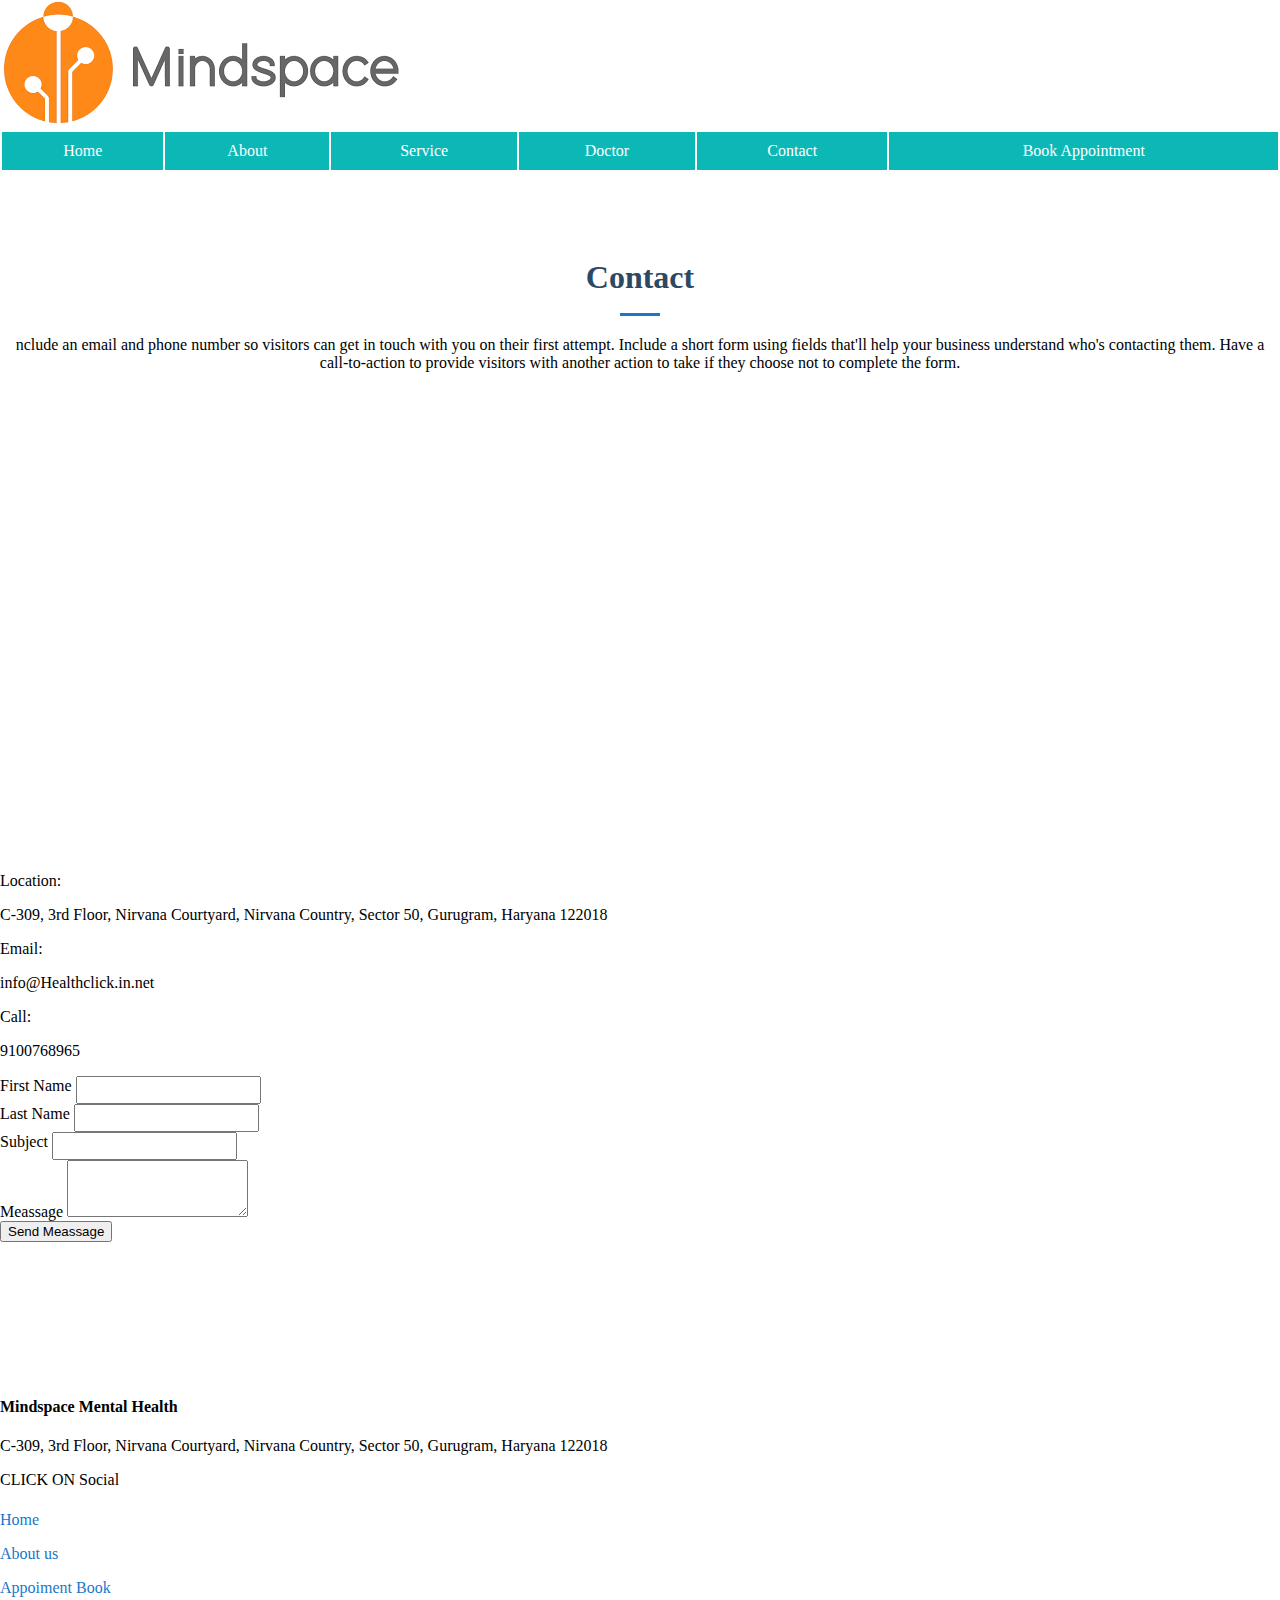
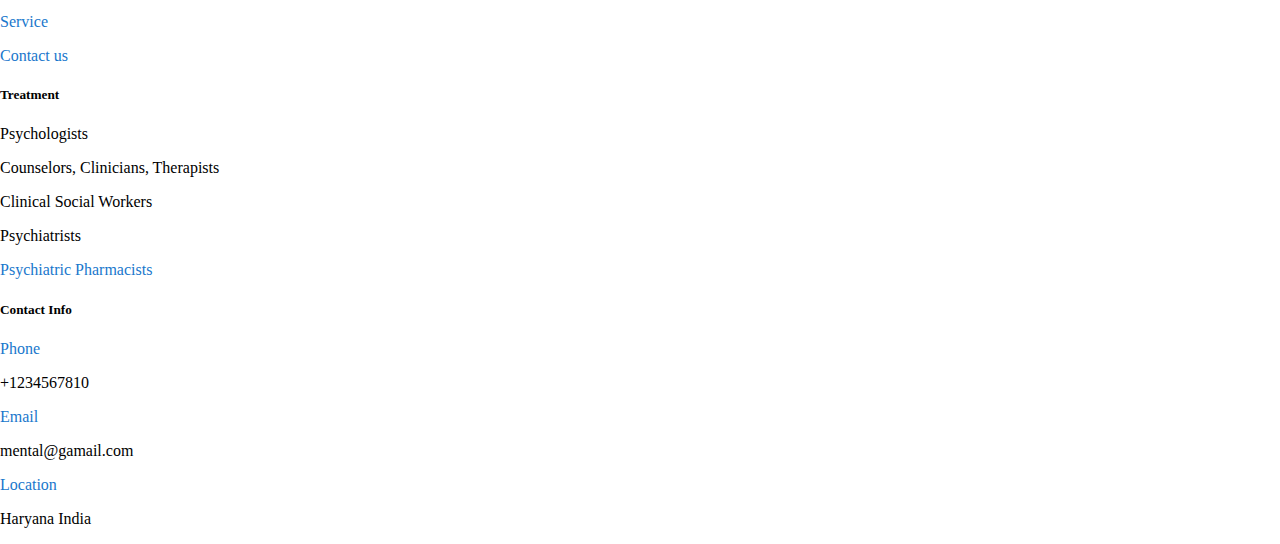
<file: contact.html>
<!DOCTYPE html>
<html>
<head>
  <link href="https://cdn.jsdelivr.net/npm/bootstrap@5.0.2/dist/css/bootstrap.min.css" rel="stylesheet" integrity="sha384-EVSTQN3/azprG1Anm3QDgpJLIm9Nao0Yz1ztcQTwFspd3yD65VohhpuuCOmLASjC" crossorigin="anonymous"> 
  <link rel="stylesheet" href="https://cdnjs.cloudflare.com/ajax/libs/font-awesome/6.4.0/css/all.min.css" integrity="sha512-iecdLmaskl7CVkqkXNQ/ZH/XLlvWZOJyj7Yy7tcenmpD1ypASozpmT/E0iPtmFIB46ZmdtAc9eNBvH0H/ZpiBw==" crossorigin="anonymous" referrerpolicy="no-referrer" />
  <link rel="stylesheet" href="style.css">
  <title>contact</title>
</head>
<table style="width:100%">
    <img src="images/logo.png">
    <tr style="background:#0cb8b6;">
      <td align="center" style="padding:10px;"><a href="index.html" style="color:#fff;">Home</a></td>
      <td align="center" style="padding:10px;"><a href="about.html" style="color:#fff;">About</a></td>
      <td align="center" style="padding:10px;"><a href="service.html" style="color:#fff;">Service</a></td>
      <td align="center" style="padding:10px;"><a href="doctor.html" style="color:#fff;">Doctor</a></td>
      <td align="center" style="padding:10px;"><a href="contact.html" style="color:#fff;">Contact</a></td>
      <td align="center" style="padding:10px;"><a href="Book appointment.html" style="color:#fff;">Book Appointment</a></td>
      </tr>
      </table>
      <section id="contact" class="contact">
        <div class="container">
          <div class="section-title">
            <h2 class="text-center mt-5">Contact</h2>
            <p>nclude an email and phone number so visitors can get in touch with you on their first attempt. Include a short form using fields that'll help your business understand who's contacting them. Have a call-to-action to provide visitors with another action to take if they choose not to complete the form.</p>
          </div>
          <div class="mapouter"><div class="gmap_canvas"><iframe src="https://www.google.com/maps/embed?pb=!1m18!1m12!1m3!1d2990.274257380938!2d-70.56068388481569!3d41.45496659976631!2m3!1f0!2f0!3f0!3m2!1i1024!2i768!4f13.1!3m3!1m2!1s0x89e52963ac45bbcb%3A0xf05e8d125e82af10!2sDos%20Mas!5e0!3m2!1sen!2sus!4v1671220374408!5m2!1sen!2sus" width="600" height="450" style="border:0;" allowfullscreen="" loading="lazy" referrerpolicy="no-referrer-when-downgrade"></iframe>
        </div>
        </div>
        <div  class="container mt-5 shadow">
          <div class="row">
            <div class="col-lg-4">
              <div class="d-flex mt-2">
              <p class="fw-bold"><i class="fa-solid fa-location-dot fa-1x" style="color: green; border-radius: 20px solid green;"></i> Location:</p>
              <p>C-309, 3rd Floor, Nirvana Courtyard, Nirvana Country, Sector 50, Gurugram, Haryana 122018</p>
              </div>
              <div class="d-flex mt-2">
                <p class="fw-bold"><i class="fa-regular fa-envelope fa-1x" style="color: green;"></i> Email:</p>
                <p>info@Healthclick.in.net</p>
              </div>
              <div class="d-flex mt-2">
                <p class="fw-bold"><i class="fa-solid fa-phone fa-1x" style="color: green;"></i> Call: </p>
                <p> 9100768965</p>
              </div>
            </div>
            <div class="col-md-8">
              <form class="row g-3"  class="php-email-form">
                <div class="col-md-6">
                  <label for="inputEmail4" class="form-label mt-3">First Name</label>
                  <input type="email" class="form-control" id="inputEmail4">
                </div>
                <div class="col-md-6">
                  <label for="inputPassword4" class="form-label mt-3">Last Name</label>
                  <input type="password" class="form-control" id="inputPassword4">
                </div>
                <div class="col-12">
                  <label for="inputAddress" class="form-label">Subject</label>
                  <input type="text" class="form-control" id="inputAddress" placeholder="">
                </div>   
                <div class="mb-3">
                  <label for="exampleFormControlTextarea1" class="form-label">Meassage</label>
                  <textarea class="form-control" id="exampleFormControlTextarea1" rows="3"></textarea>
                  <div class="text-black">
                  <button type="button" class="btn btn-success mt-3">Send Meassage</button>
                  </div>
                </div>
               </form>            
            </div>
          </div>
          </div>
        </section>
        <div class="container-fluid bg-light p-5 footers" style="margin-top: 6rem;">
            <div class="container text-center text-md-left">
                <div class="row text-center text-md-left">
                  <div class="col-md-3 col-lg-3 col-xl-3 mx-auto mt-3">
                    <h4 class="text-dark mb-4 color:green">Mindspace Mental Health</h4>
                    <p class="mb-2 text-dark">C-309, 3rd Floor, Nirvana Courtyard, Nirvana Country, Sector 50, Gurugram, Haryana 122018<br>
                      </p> 
                        <p class="fw-bold">CLICK ON Social</p>
                        <i class="fa-brands fa-facebook fa-2x"></i>
                        <i class="fa-brands fa-twitter fa-2x"></i>           
                        <i class="fa-brands fa-dribbble fa-2x"></i>               
                        <i class="fa-brands fa-instagram fa-2x"></i>
                            </div>
                            <div class="col-md-2 col-lg-2 col-xl-2 mx-auto mt-3">
                              <h5 class="text-uppercase mb-4 font-weight-bold"></h5>
                              <p>
                                <a href="#" class="text-black" style="text-decoration: none;">Home</a>
                              </p>
                              <p>
                                <a href="#" class="text-black" style="text-decoration: none;">About us</a>
                              </p>
                              <p>
                                <a href="#" class="text-black" style="text-decoration: none;">Appoiment Book</a>
                              </p>
                              <p>
                                <a href="#" class="text-black" style="text-decoration: none;">Service</a>
                              </p>
                              <p>
                                <a href="#" class="text-black" style="text-decoration: none;">Contact us</a>
                              </p>
            
                             </div>
                             <div class="col-md-3 col-lg-2 col-xl-2 mx-auto mt-3">
                              <h5 class="text-uppercase mb-4 font-weight-bold">Treatment</h5>
                              <p>Psychologists</p>
                              <p> 
                                <a href="#" class="text-black" style="text-decoration: none;"></a>
                              </p>
                              <p>Counselors, Clinicians, Therapists</p>
                              <p> 
                                <a href="#" class="text-black" style="text-decoration: none;"> </a>
                              </p>
                              <p>Clinical Social Workers</p>
                              <p> 
                                <a href="#" class="text-black" style="text-decoration: none;"></a>
                              </p>
                              <p>Psychiatrists</p>
                              <p> 
                                <a href="#" class="text-black" style="text-decoration: none;">Psychiatric Pharmacists </a>
                              </p>
                             </div>
                             <div class="col-md-4 col-lg-3 col-xl-3 mx-auto mt-3">
                              <h5 class="text-uppercase mb-4 font-weight-bold">Contact Info</h5>
                              <p> 
                                <a href="#" class="text-black" style="text-decoration: none;">Phone </a>
                              </p>
                              <p>+1234567810</p>
                              <p> 
                                <a href="#" class="text-black" style="text-decoration: none;">Email </a>
                              </p>
                              <p>mental@gamail.com</p>
                              <p> 
                                <a href="#" class="text-black" style="text-decoration: none;">Location</a>
                              </p>
                             <p>Haryana India</p>
                             </div>
                             </div>
                             </div>
                            </div>
                          </div>
          <!---end footer-->
          <script src="style.js"></script>
   
    <script src="https://cdn.jsdelivr.net/npm/bootstrap@5.0.2/dist/js/bootstrap.bundle.min.js" integrity="sha384-MrcW6ZMFYlzcLA8Nl+NtUVF0sA7MsXsP1UyJoMp4YLEuNSfAP+JcXn/tWtIaxVXM" crossorigin="anonymous"></script>
         </html>
</file>
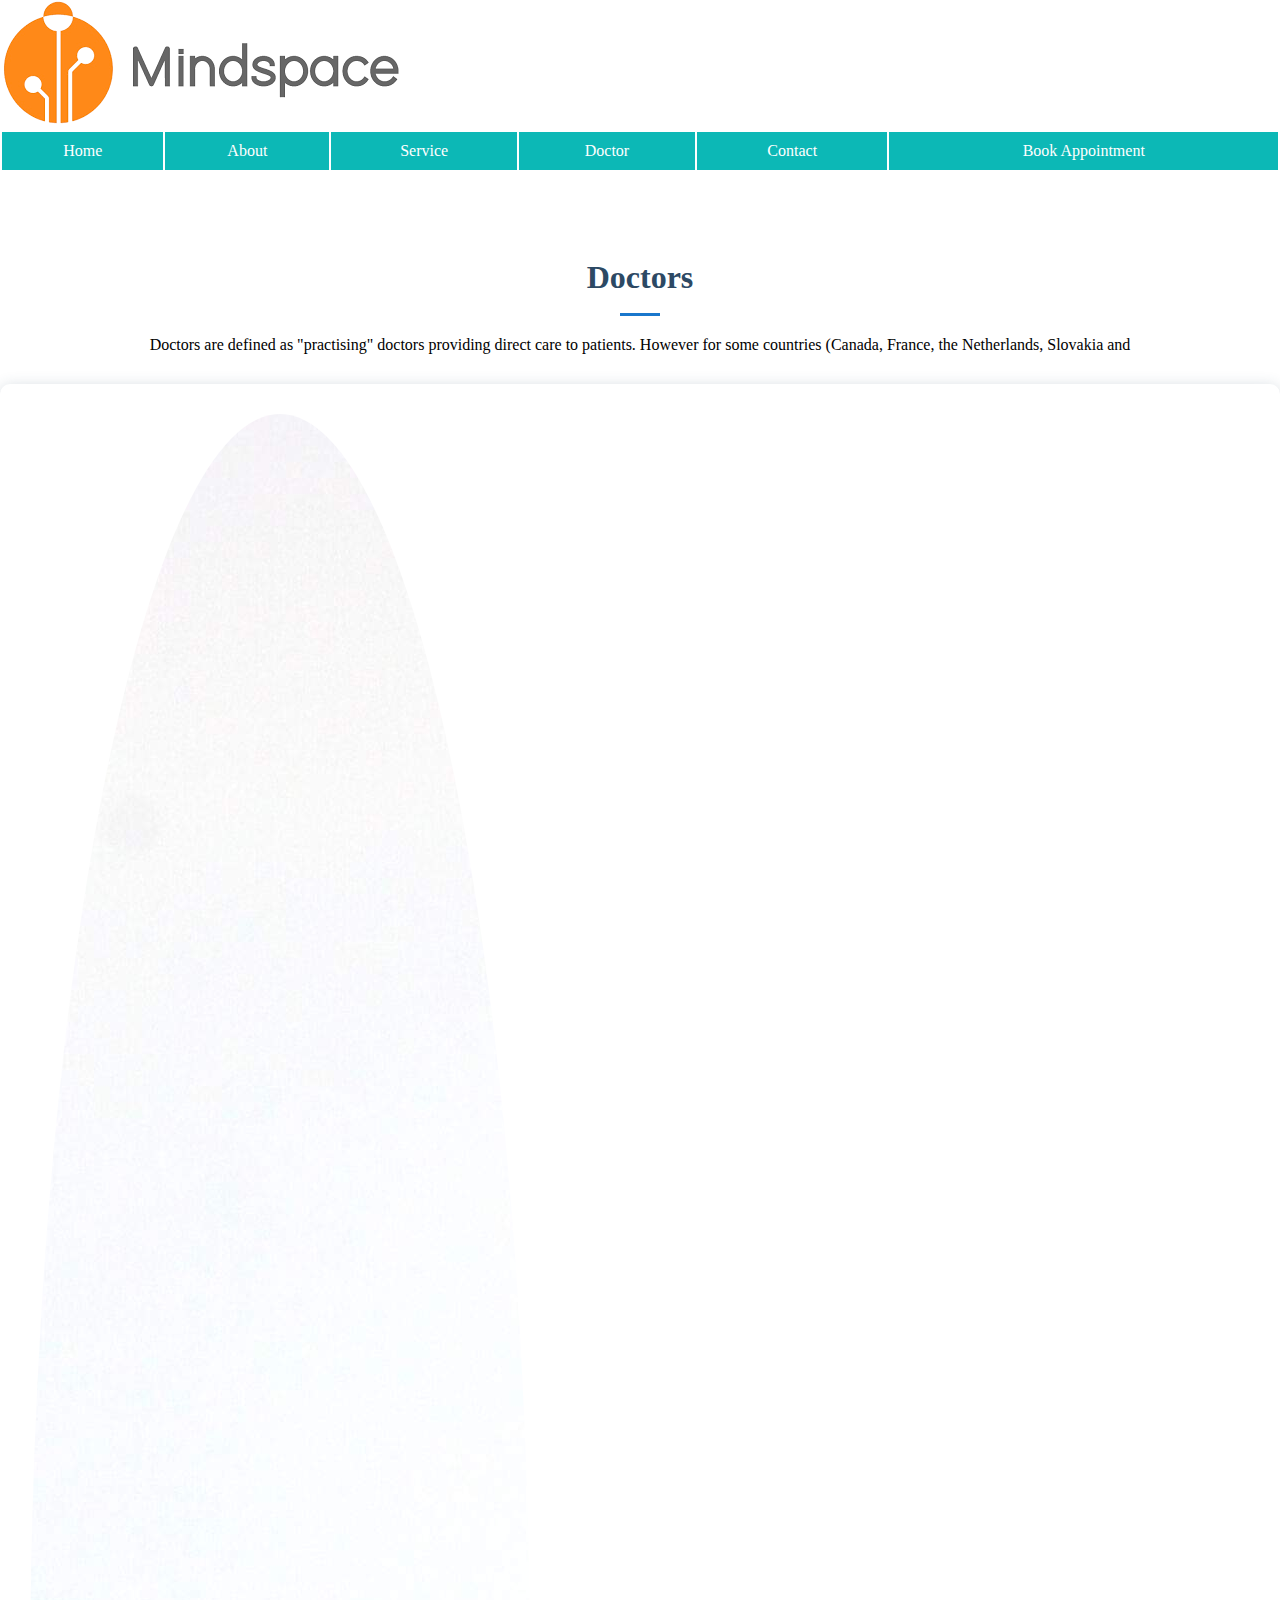
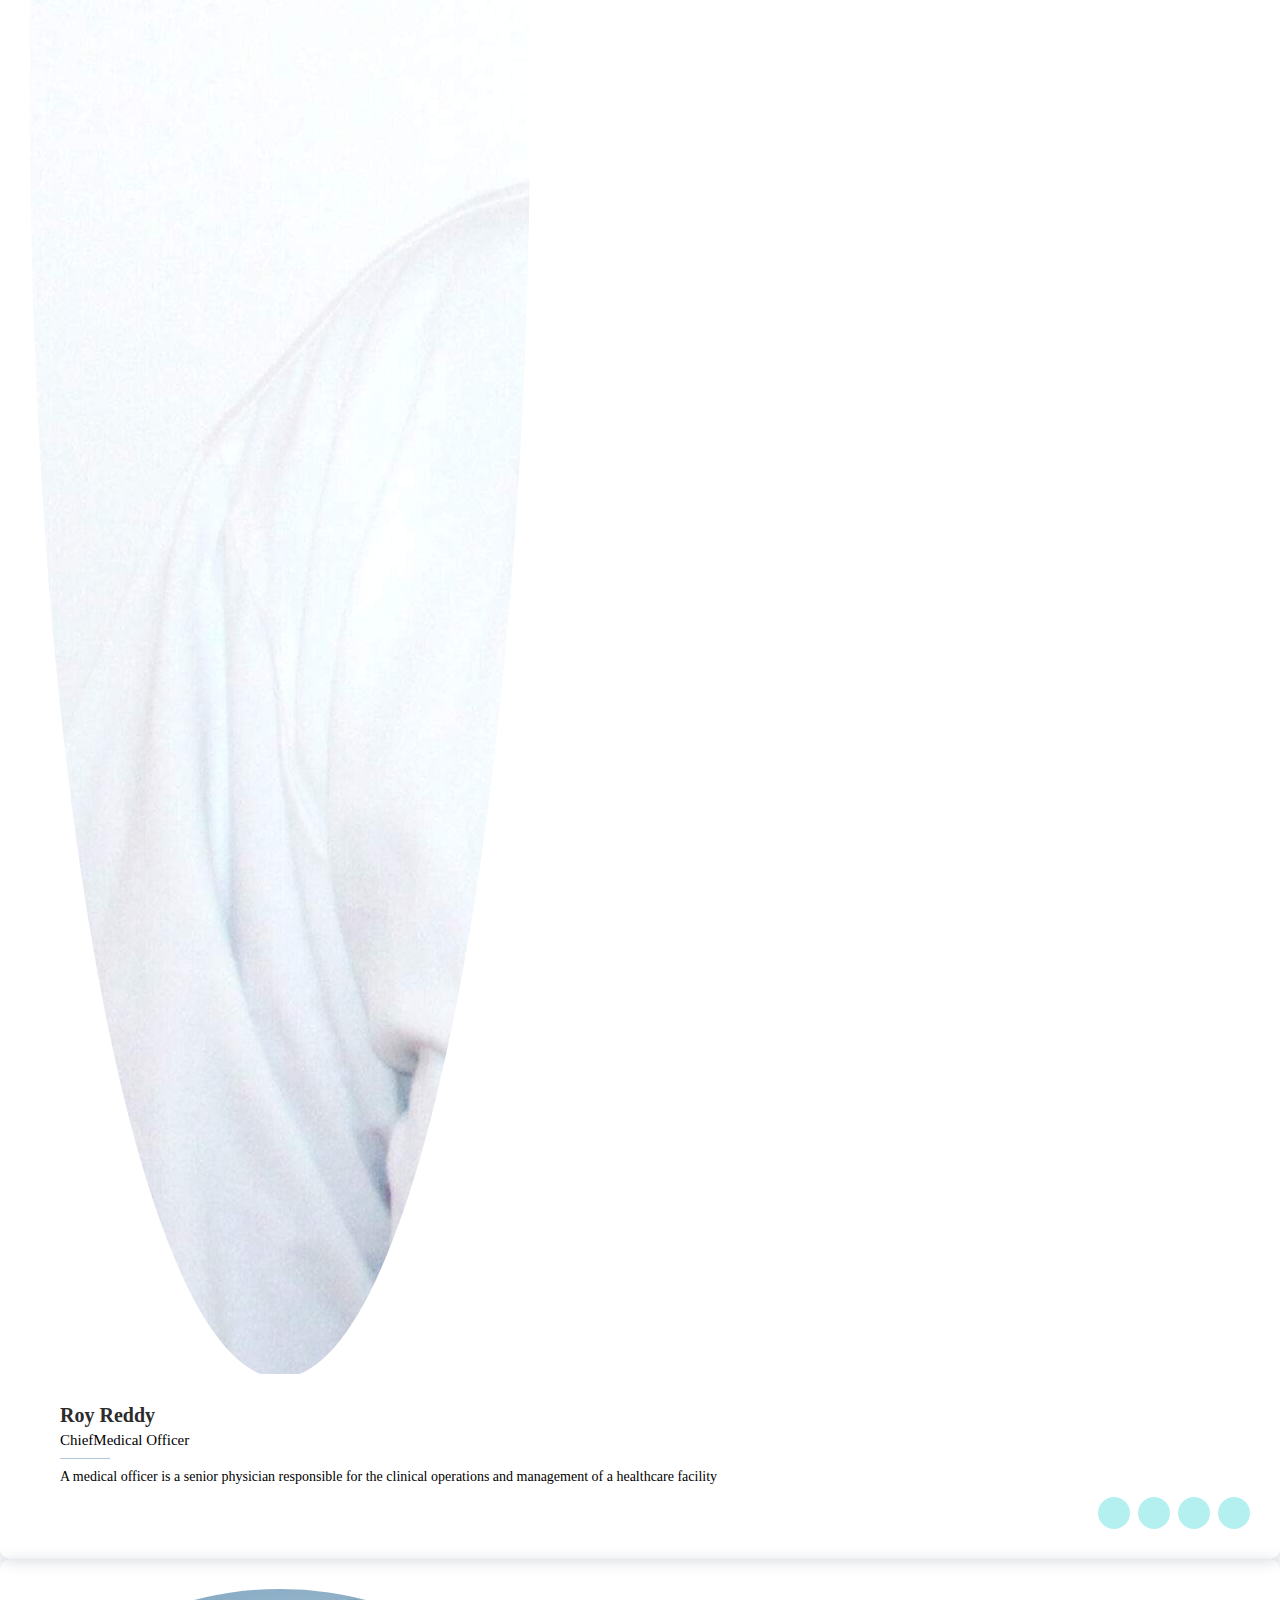
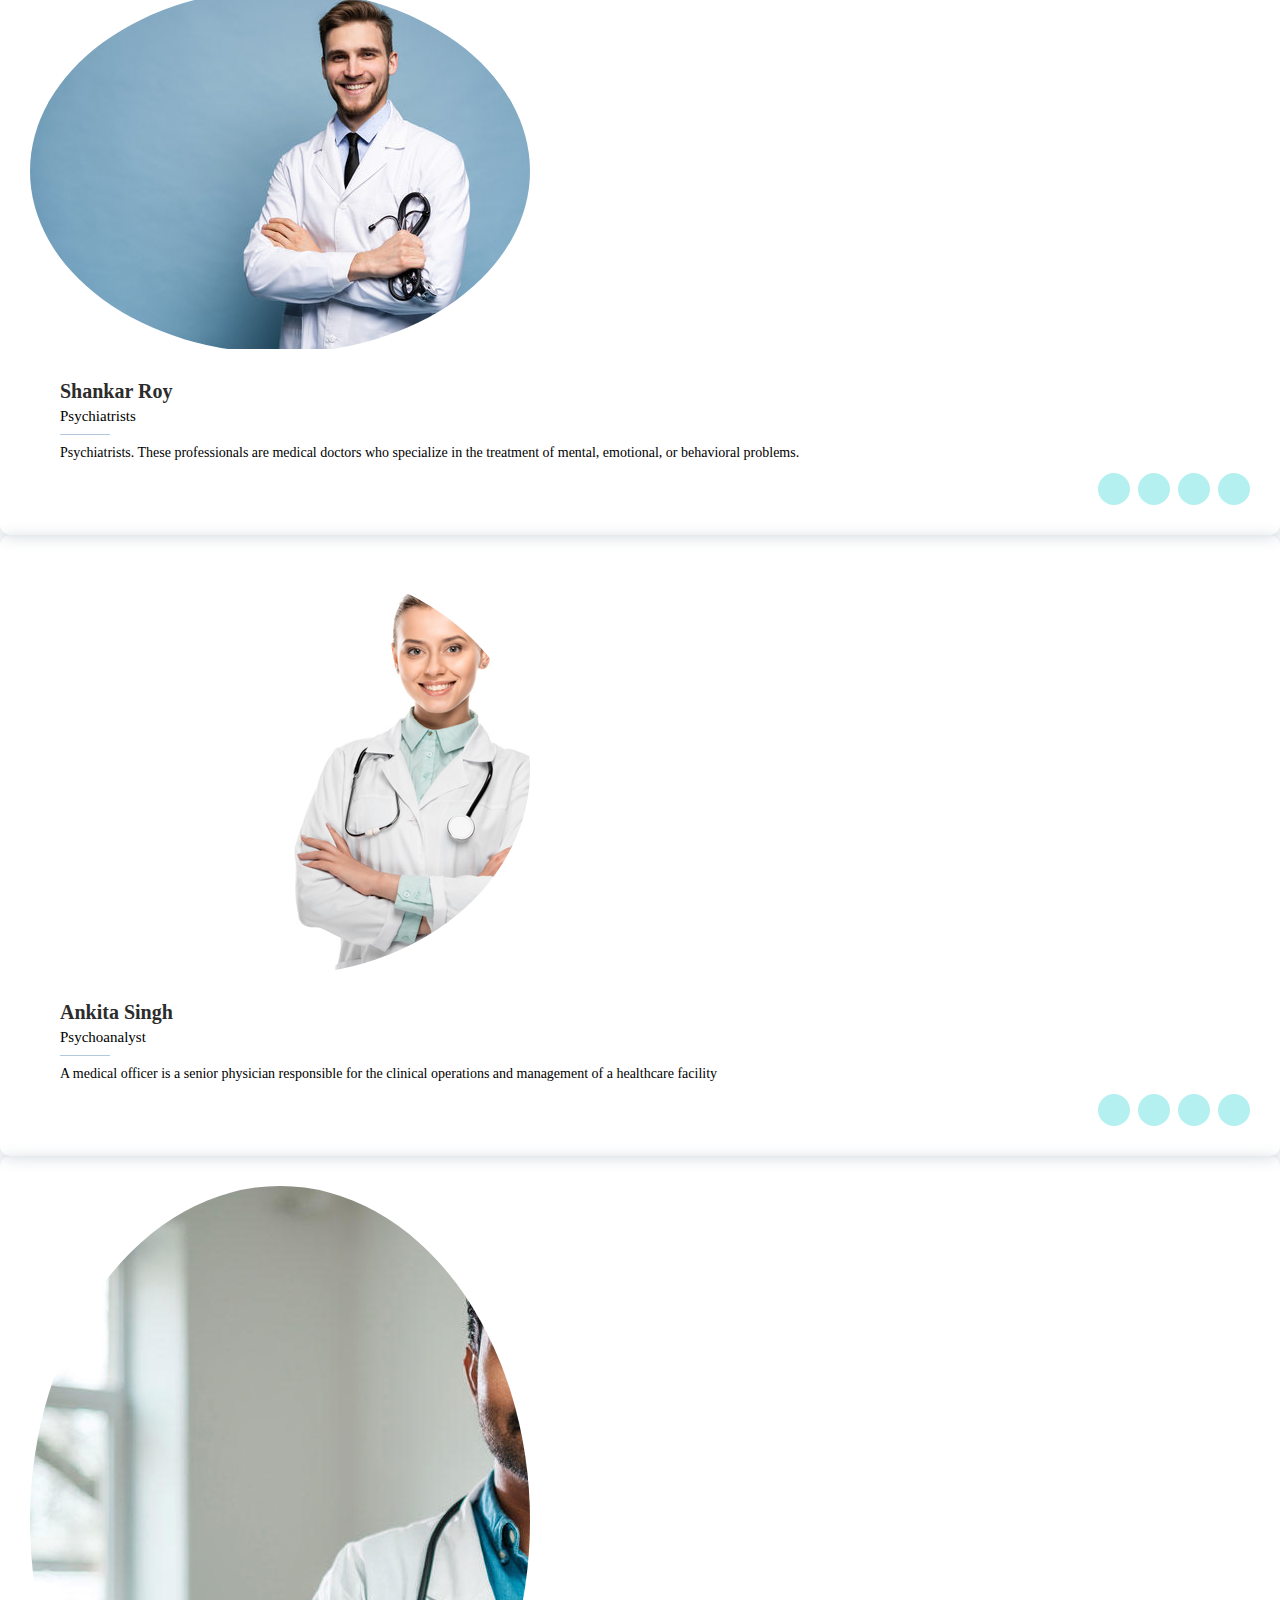
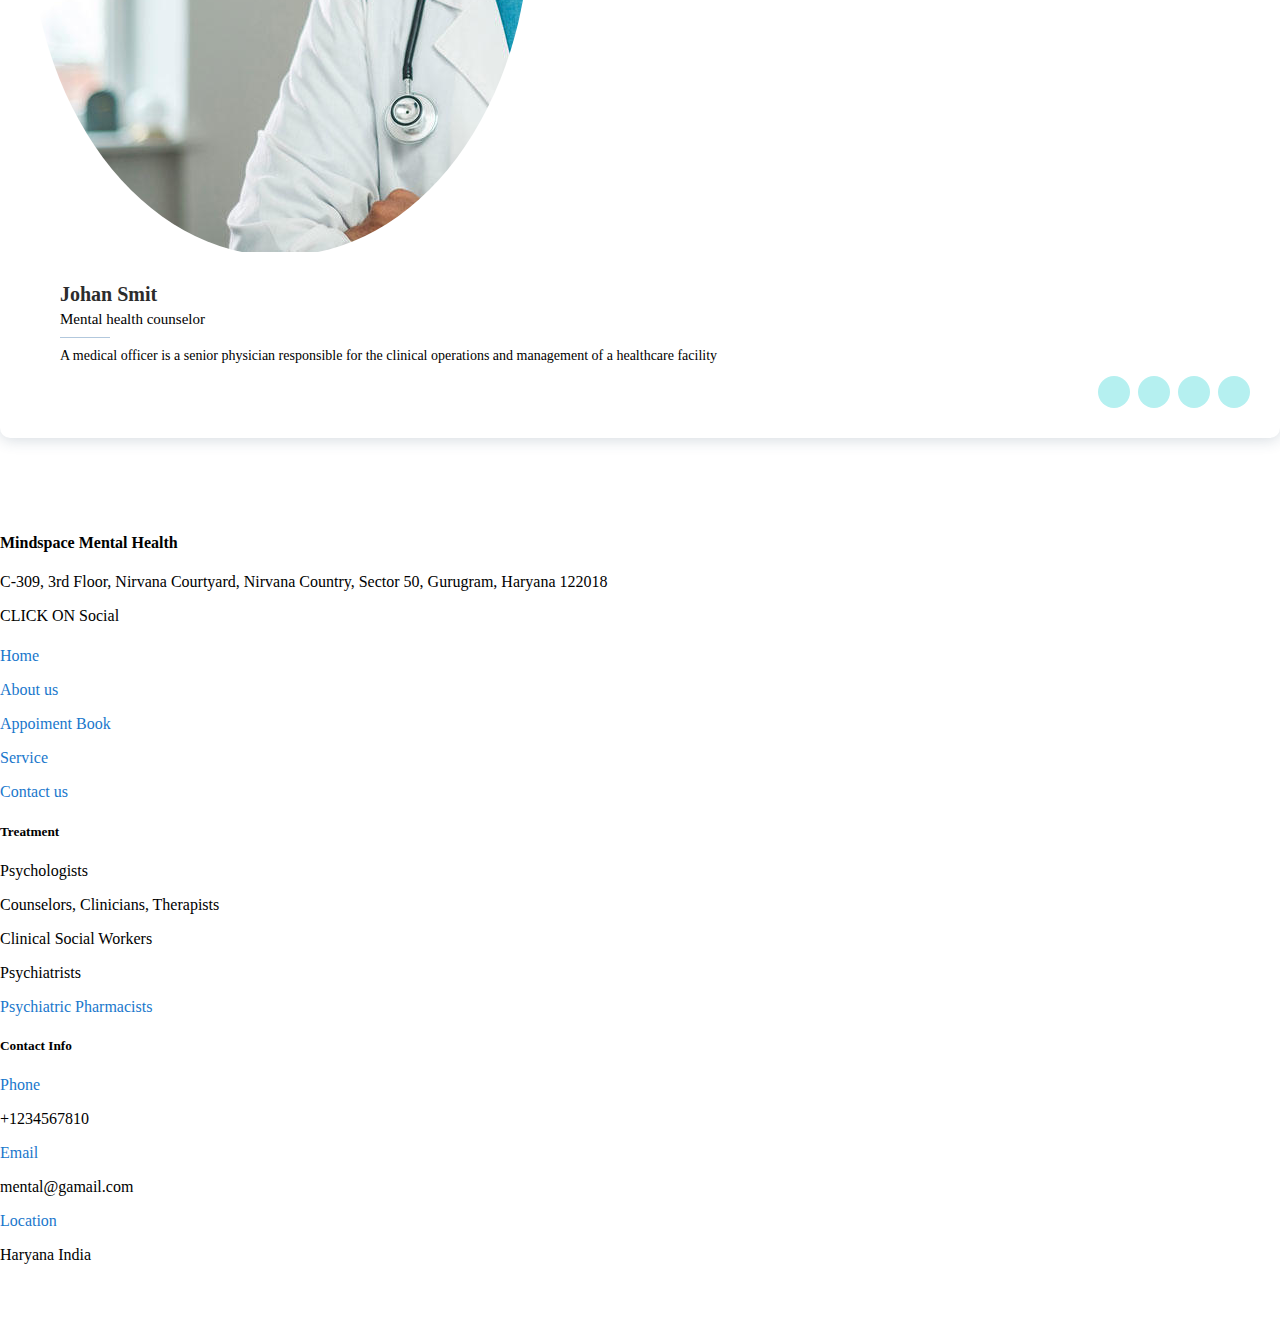
<file: doctor.html>
<!DOCTYPE html>
<html>
<head>
  <link href="https://cdn.jsdelivr.net/npm/bootstrap@5.0.2/dist/css/bootstrap.min.css" rel="stylesheet" integrity="sha384-EVSTQN3/azprG1Anm3QDgpJLIm9Nao0Yz1ztcQTwFspd3yD65VohhpuuCOmLASjC" crossorigin="anonymous"> 
  <link rel="stylesheet" href="https://cdnjs.cloudflare.com/ajax/libs/font-awesome/6.4.0/css/all.min.css" integrity="sha512-iecdLmaskl7CVkqkXNQ/ZH/XLlvWZOJyj7Yy7tcenmpD1ypASozpmT/E0iPtmFIB46ZmdtAc9eNBvH0H/ZpiBw==" crossorigin="anonymous" referrerpolicy="no-referrer" />
  <link rel="stylesheet" href="style.css">
  <title>doctor</title>
</head>
<table style="width:100%">
    <img src="images/logo.png">
    <tr style="background:#0cb8b6;">
      <td align="center" style="padding:10px;"><a href="index.html" style="color:#fff;">Home</a></td>
      <td align="center" style="padding:10px;"><a href="about.html" style="color:#fff;">About</a></td>
      <td align="center" style="padding:10px;"><a href="service.html" style="color:#fff;">Service</a></td>
      <td align="center" style="padding:10px;"><a href="doctor.html" style="color:#fff;">Doctor</a></td>
      <td align="center" style="padding:10px;"><a href="contact.html" style="color:#fff;">Contact</a></td>
      <td align="center" style="padding:10px;"><a href="Book appointment.html" style="color:#fff;">Book Appointment</a></td>
      </tr>
      </table>
      <section id="doctor" class="doctors">
        <div class="container">
        <div class="section-title"><h2 class="text-center mt-5">Doctors</h2>
        <p>Doctors are defined as "practising" doctors providing direct care to patients. However for some countries (Canada, France, the Netherlands, Slovakia and </p>
        </div>
      <div class="row">
        <div class="col-lg-6">
          <div class="member d-flex align-items-md-start">
            <div class="pic"><img src="images/docter1.jpg" class="img-fluid"></div>
            <div class="member-info">
              <h4>Roy Reddy</h4>
              <span>ChiefMedical Officer</span>
              <p>A medical officer is a senior physician responsible for the clinical operations and management of a healthcare facility</p>
            </div>
            <div class="social">
              <a href=""><i class="fa-brands fa-instagram"></i></a>
              <a href=""><i class="fa-brands fa-twitter"></i></a>
              <a href=""><i class="fa-brands fa-linkedin"></i></a>
              <a href=""><i class="fa-brands fa-whatsapp"></i></a>
            </div>
          </div>
        </div>
        <div class="col-lg-6 mt-4">
          <div class="member d-flex align-items-md-start">
            <div class="pic"><img src="images/docter2.jpg" class="img-fluid"></div>
            <div class="member-info">
              <h4>Shankar Roy</h4>
              <span>Psychiatrists</span>
              <p>Psychiatrists. These professionals are medical doctors who specialize in the treatment of mental, emotional, or behavioral problems.</p>
            </div>
            <div class="social">
              <a href=""><i class="fa-brands fa-instagram"></i></a>
              <a href=""><i class="fa-brands fa-twitter"></i></a>
              <a href=""><i class="fa-brands fa-linkedin"></i></a>
              <a href=""><i class="fa-brands fa-whatsapp"></i></a>
            </div>
          </div>
        </div>
        <div class="col-lg-6 mt-4">
          <div class="member d-flex align-items-md-start">
            <div class="pic"><img src="images/docter3.jpg" class="img-fluid"></div>
            <div class="member-info">
              <h4>Ankita Singh</h4>
              <span>Psychoanalyst</span>
              <p>A medical officer is a senior physician responsible for the clinical operations and management of a healthcare facility</p>
            </div>
            <div class="social">
              <a href=""><i class="fa-brands fa-instagram"></i></a>
              <a href=""><i class="fa-brands fa-twitter"></i></a>
              <a href=""><i class="fa-brands fa-linkedin"></i></a>
              <a href=""><i class="fa-brands fa-whatsapp"></i></a>
            </div>
          </div>
        </div>
        <div class="col-lg-6 mt-4">
          <div class="member d-flex align-items-md-start">
            <div class="pic"><img src="images/docter4.jpg" class="img-fluid"></div>
            <div class="member-info">
              <h4>Johan Smit</h4>
              <span>Mental health counselor</span>
              <p>A medical officer is a senior physician responsible for the clinical operations and management of a healthcare facility</p>
            </div>
            <div class="social">
              <a href=""><i class="fa-brands fa-instagram"></i></a>
              <a href=""><i class="fa-brands fa-twitter"></i></a>
              <a href=""><i class="fa-brands fa-linkedin"></i></a>
              <a href=""><i class="fa-brands fa-whatsapp"></i></a>
            </div>
          </div>
        </div>
      </div>
        </div>
        <div class="container-fluid bg-light p-5 footers" style="margin-top: 6rem;">
            <div class="container text-center text-md-left">
                <div class="row text-center text-md-left">
                  <div class="col-md-3 col-lg-3 col-xl-3 mx-auto mt-3">
                    <h4 class="text-dark mb-4 color:green">Mindspace Mental Health</h4>
                    <p class="mb-2 text-dark">C-309, 3rd Floor, Nirvana Courtyard, Nirvana Country, Sector 50, Gurugram, Haryana 122018<br>
                      </p> 
                        <p class="fw-bold">CLICK ON Social</p>
                        <i class="fa-brands fa-facebook fa-2x"></i>
                        <i class="fa-brands fa-twitter fa-2x"></i>           
                        <i class="fa-brands fa-dribbble fa-2x"></i>               
                        <i class="fa-brands fa-instagram fa-2x"></i>
                            </div>
                            <div class="col-md-2 col-lg-2 col-xl-2 mx-auto mt-3">
                              <h5 class="text-uppercase mb-4 font-weight-bold"></h5>
                              <p>
                                <a href="#" class="text-black" style="text-decoration: none;">Home</a>
                              </p>
                              <p>
                                <a href="#" class="text-black" style="text-decoration: none;">About us</a>
                              </p>
                              <p>
                                <a href="#" class="text-black" style="text-decoration: none;">Appoiment Book</a>
                              </p>
                              <p>
                                <a href="#" class="text-black" style="text-decoration: none;">Service</a>
                              </p>
                              <p>
                                <a href="#" class="text-black" style="text-decoration: none;">Contact us</a>
                              </p>
            
                             </div>
                             <div class="col-md-3 col-lg-2 col-xl-2 mx-auto mt-3">
                              <h5 class="text-uppercase mb-4 font-weight-bold">Treatment</h5>
                              <p>Psychologists</p>
                              <p> 
                                <a href="#" class="text-black" style="text-decoration: none;"></a>
                              </p>
                              <p>Counselors, Clinicians, Therapists</p>
                              <p> 
                                <a href="#" class="text-black" style="text-decoration: none;"> </a>
                              </p>
                              <p>Clinical Social Workers</p>
                              <p> 
                                <a href="#" class="text-black" style="text-decoration: none;"></a>
                              </p>
                              <p>Psychiatrists</p>
                              <p> 
                                <a href="#" class="text-black" style="text-decoration: none;">Psychiatric Pharmacists </a>
                              </p>
                             </div>
                             <div class="col-md-4 col-lg-3 col-xl-3 mx-auto mt-3">
                              <h5 class="text-uppercase mb-4 font-weight-bold">Contact Info</h5>
                              <p> 
                                <a href="#" class="text-black" style="text-decoration: none;">Phone </a>
                              </p>
                              <p>+1234567810</p>
                              <p> 
                                <a href="#" class="text-black" style="text-decoration: none;">Email </a>
                              </p>
                              <p>mental@gamail.com</p>
                              <p> 
                                <a href="#" class="text-black" style="text-decoration: none;">Location</a>
                              </p>
                             <p>Haryana India</p>
                             </div>
                             </div>
                             </div>
                            </div>
                          </div>
      </section>
      <script src="style.js"></script>
      <script src="https://cdn.jsdelivr.net/npm/bootstrap@5.0.2/dist/js/bootstrap.bundle.min.js" integrity="sha384-MrcW6ZMFYlzcLA8Nl+NtUVF0sA7MsXsP1UyJoMp4YLEuNSfAP+JcXn/tWtIaxVXM" crossorigin="anonymous"></script>

      </html>
</file>
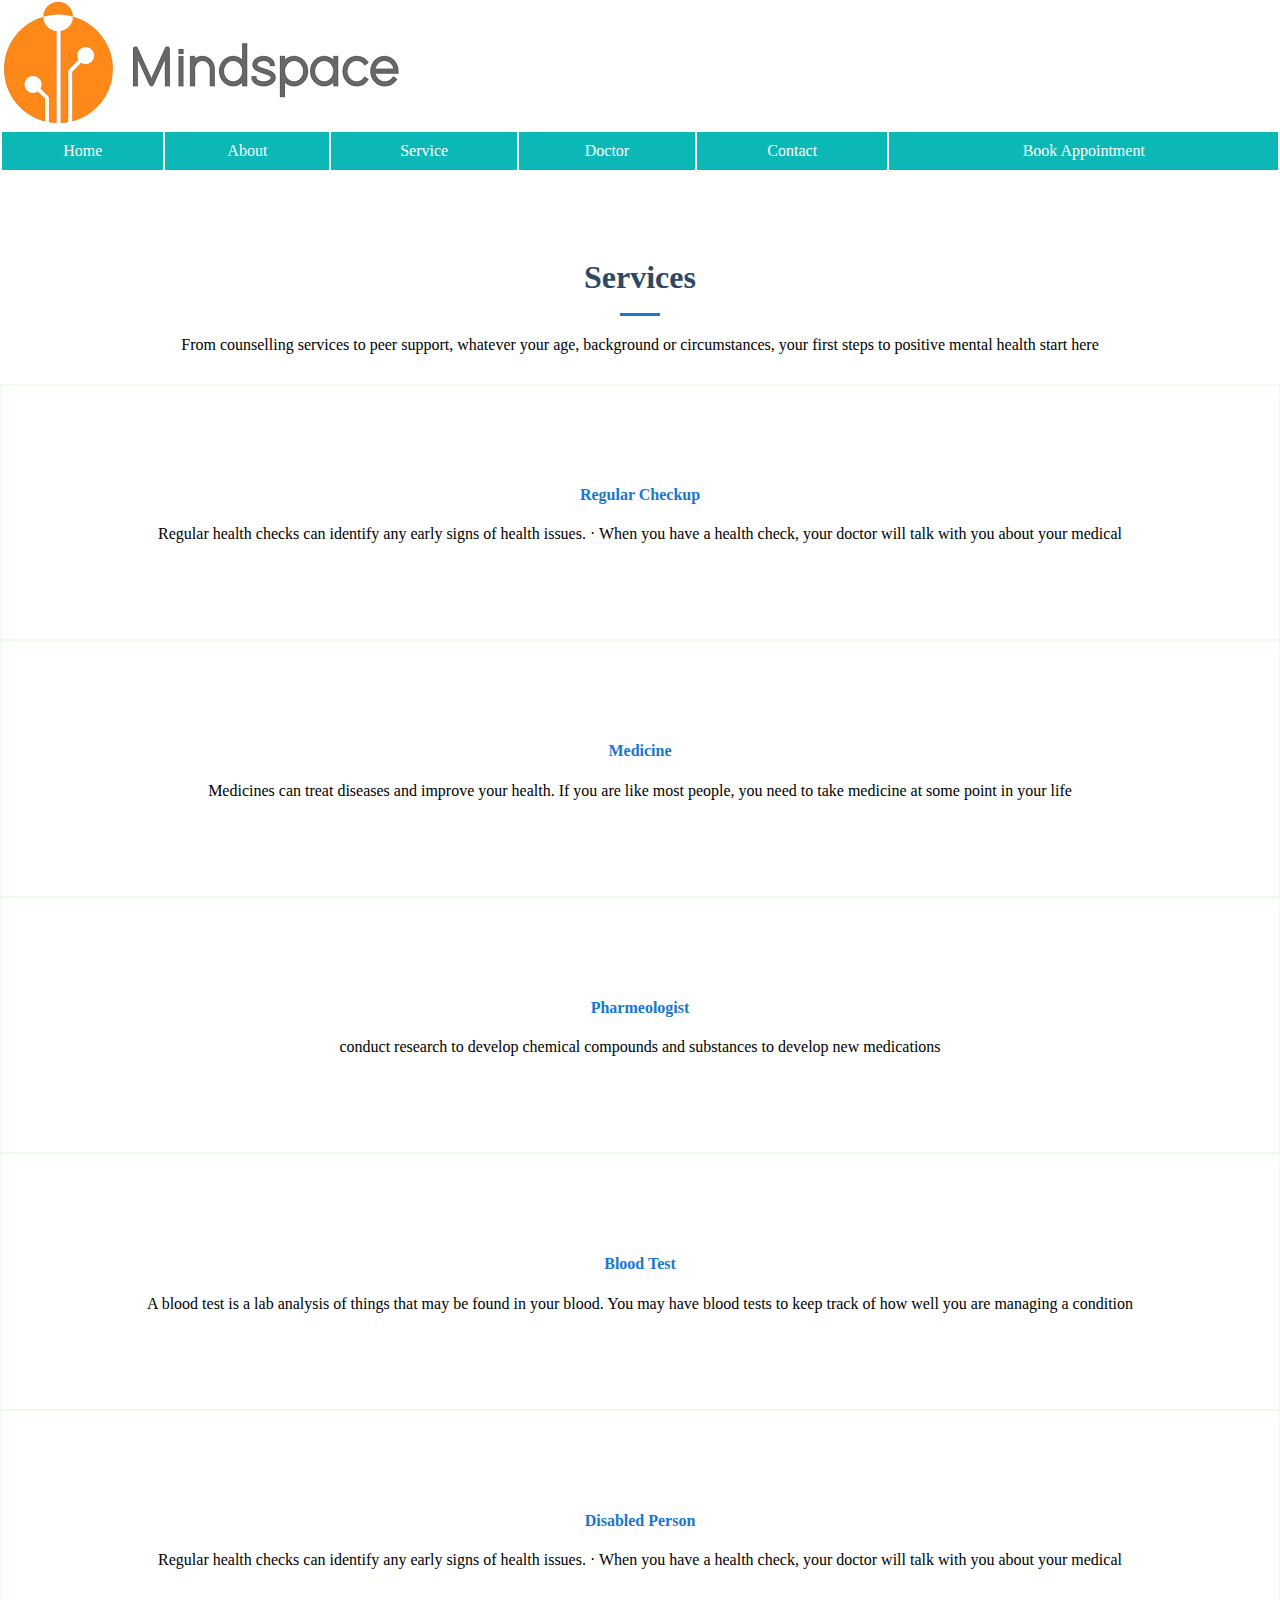
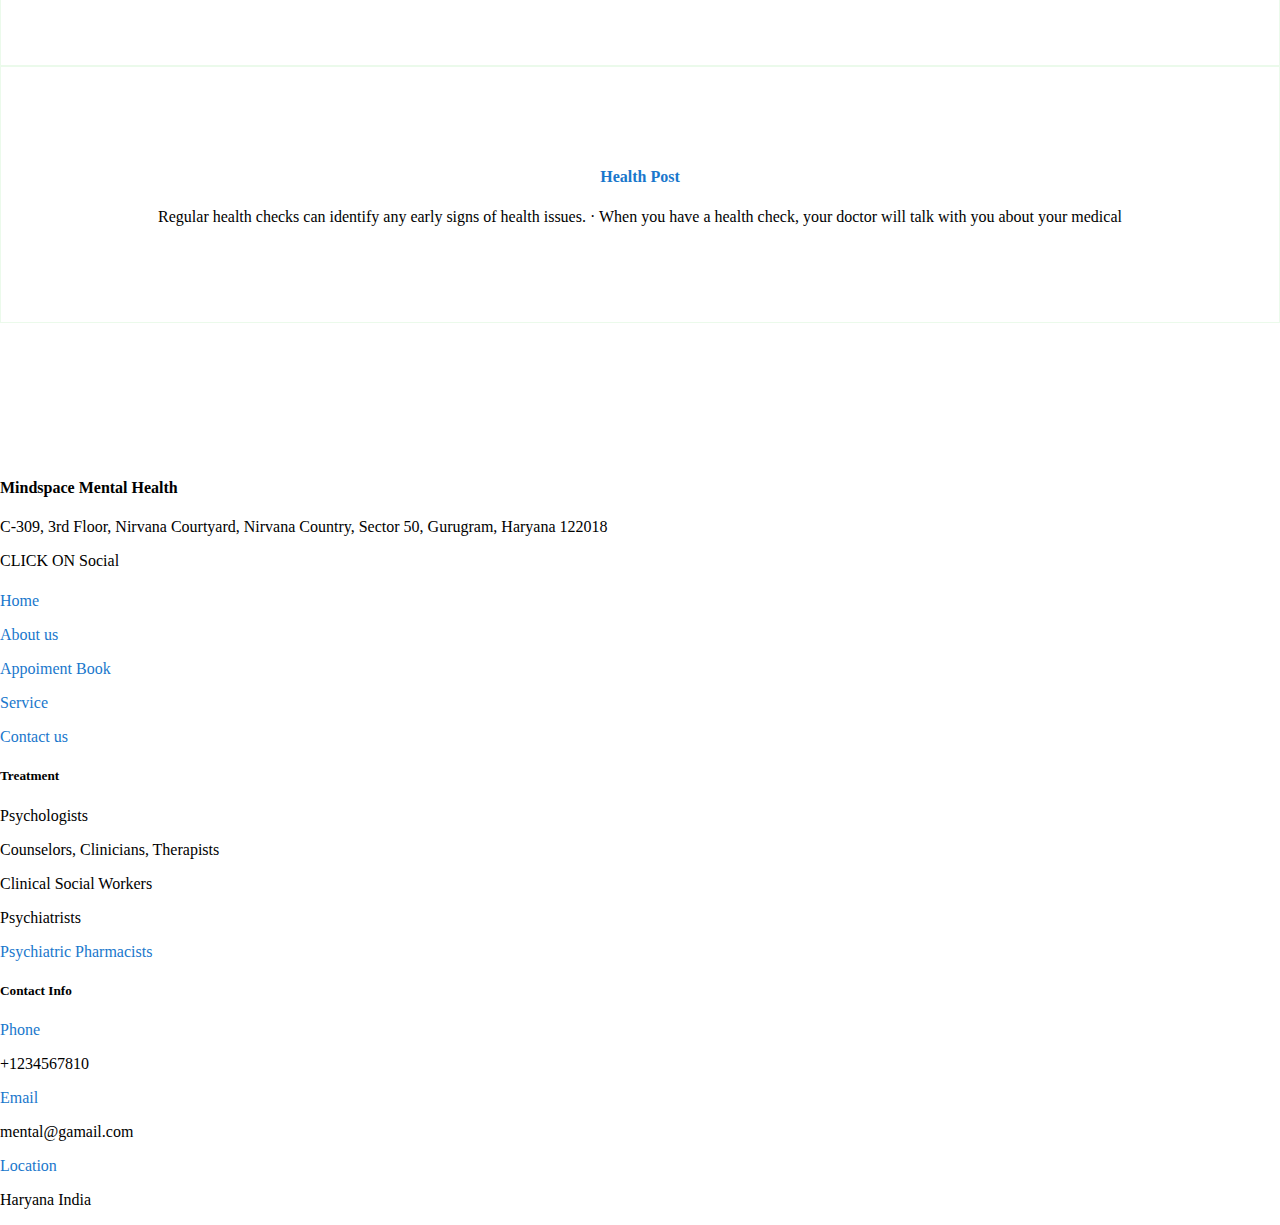
<file: service.html>
<!DOCTYPE html>
<html>
<head>
  <link href="https://cdn.jsdelivr.net/npm/bootstrap@5.0.2/dist/css/bootstrap.min.css" rel="stylesheet" integrity="sha384-EVSTQN3/azprG1Anm3QDgpJLIm9Nao0Yz1ztcQTwFspd3yD65VohhpuuCOmLASjC" crossorigin="anonymous">
  <link rel="stylesheet" href="https://cdnjs.cloudflare.com/ajax/libs/font-awesome/6.4.0/css/all.min.css" integrity="sha512-iecdLmaskl7CVkqkXNQ/ZH/XLlvWZOJyj7Yy7tcenmpD1ypASozpmT/E0iPtmFIB46ZmdtAc9eNBvH0H/ZpiBw==" crossorigin="anonymous" referrerpolicy="no-referrer" />
  <link rel="stylesheet" href="style.css">
  <title>service</title>
</head>
<body>
<table style="width:100%">

    <img src="images/logo.png">
    <tr style="background:#0cb8b6;">
      <td align="center" style="padding:10px;"><a href="index.html" style="color:#fff;">Home</a></td>
      <td align="center" style="padding:10px;"><a href="about.html" style="color:#fff;">About</a></td>
      <td align="center" style="padding:10px;"><a href="service.html" style="color:#fff;">Service</a></td>
      <td align="center" style="padding:10px;"><a href="doctor.html" style="color:#fff;">Doctor</a></td>
      <td align="center" style="padding:10px;"><a href="contact.html" style="color:#fff;">Contact</a></td>
      <td align="center" style="padding:10px;"><a href="Book appointment.html" style="color:#fff;">Book Appointment</a></td>
      </tr>
      </table>
      <section id="service" class="service">
        <div class="container">
          <div class="section-title">
            <h2 class="text-center mt-5">Services</h2>
            <p>From counselling services to peer support, whatever your age, background or circumstances, your first steps to positive mental health start here</p>
          </div>
       <div class="row">
        <div class="col-lg-4 col-md-6 d-flex align-items-md-stretch">
          <div class="icon-box">
            <div><i class="fa-solid fa-heart-circle-plus"></i></div>
          <h4><a href="">Regular Checkup</a></h4>
          <p>Regular health checks can identify any early signs of health issues. · When you have a health check, your doctor will talk with you about your medical </p>
        </div>
       </div>
       <div class="col-lg-4 col-md-6 d-flex align-items-md-stretch">
        <div class="icon-box">
          <div><i class="fa-solid fa-pills"></i></div>
        <h4><a href="">Medicine</a></h4>
        <p>Medicines can treat diseases and improve your health. If you are like most people, you need to take medicine at some point in your life </p>
      </div>
     </div>
     <div class="col-lg-4 col-md-6 d-flex align-items-md-stretch">
      <div class="icon-box">
        <div><i class="fa-solid fa-house-medical"></i></div>
      <h4><a href="">Pharmeologist</a></h4>
      <p>conduct research to develop chemical compounds and substances to develop new medications</p>
   </div>
   </div>
   <div class="col-lg-4 col-md-6 d-flex align-items-md-stretch ">
    <div class="icon-box">
      <div><i class="fa-solid fa-vial"></i></div>
    <h4><a href="">Blood Test</a></h4>
    <p>A blood test is a lab analysis of things that may be found in your blood. You may have blood tests to keep track of how well you are managing a condition </p>
  </div>
  </div>
 <div class="col-lg-4 col-md-6 d-flex align-items-md-stretch">
  <div class="icon-box">
    <div><i class="fa-solid fa-wheelchair"></i></div>
  <h4><a href="">Disabled Person</a></h4>
  <p>Regular health checks can identify any early signs of health issues. · When you have a health check, your doctor will talk with you about your medical </p>
</div>
</div>
<div class="col-lg-4 col-md-6 d-flex align-items-md-stretch ">
  <div class="icon-box">
    <div><i class="fa-solid fa-user"></i></i></div>
  <h4><a href="">Health Post</a></h4>
  <p>Regular health checks can identify any early signs of health issues. · When you have a health check, your doctor will talk with you about your medical </p>
</div>
</div>
       </div>
       </div>
    </section>
    <div class="container-fluid bg-light p-5 footers" style="margin-top: 6rem;">
      <div class="container text-center text-md-left">
          <div class="row text-center text-md-left">
            <div class="col-md-3 col-lg-3 col-xl-3 mx-auto mt-3">
              <h4 class="text-dark mb-4 color:green">Mindspace Mental Health</h4>
              <p class="mb-2 text-dark">C-309, 3rd Floor, Nirvana Courtyard, Nirvana Country, Sector 50, Gurugram, Haryana 122018<br>
                </p> 
                  <p class="fw-bold">CLICK ON Social</p>
                  <i class="fa-brands fa-facebook fa-2x"></i>
                  <i class="fa-brands fa-twitter fa-2x"></i>           
                  <i class="fa-brands fa-dribbble fa-2x"></i>               
                  <i class="fa-brands fa-instagram fa-2x"></i>
                      </div>
                      <div class="col-md-2 col-lg-2 col-xl-2 mx-auto mt-3">
                        <h5 class="text-uppercase mb-4 font-weight-bold"></h5>
                        <p>
                          <a href="#" class="text-black" style="text-decoration: none;">Home</a>
                        </p>
                        <p>
                          <a href="#" class="text-black" style="text-decoration: none;">About us</a>
                        </p>
                        <p>
                          <a href="#" class="text-black" style="text-decoration: none;">Appoiment Book</a>
                        </p>
                        <p>
                          <a href="#" class="text-black" style="text-decoration: none;">Service</a>
                        </p>
                        <p>
                          <a href="#" class="text-black" style="text-decoration: none;">Contact us</a>
                        </p>
      
                       </div>
                       <div class="col-md-3 col-lg-2 col-xl-2 mx-auto mt-3">
                        <h5 class="text-uppercase mb-4 font-weight-bold">Treatment</h5>
                        <p>Psychologists</p>
                        <p> 
                          <a href="#" class="text-black" style="text-decoration: none;"></a>
                        </p>
                        <p>Counselors, Clinicians, Therapists</p>
                        <p> 
                          <a href="#" class="text-black" style="text-decoration: none;"> </a>
                        </p>
                        <p>Clinical Social Workers</p>
                        <p> 
                          <a href="#" class="text-black" style="text-decoration: none;"></a>
                        </p>
                        <p>Psychiatrists</p>
                        <p> 
                          <a href="#" class="text-black" style="text-decoration: none;">Psychiatric Pharmacists </a>
                        </p>
                       </div>
                       <div class="col-md-4 col-lg-3 col-xl-3 mx-auto mt-3">
                        <h5 class="text-uppercase mb-4 font-weight-bold">Contact Info</h5>
                        <p> 
                          <a href="#" class="text-black" style="text-decoration: none;">Phone </a>
                        </p>
                        <p>+1234567810</p>
                        <p> 
                          <a href="#" class="text-black" style="text-decoration: none;">Email </a>
                        </p>
                        <p>mental@gamail.com</p>
                        <p> 
                          <a href="#" class="text-black" style="text-decoration: none;">Location</a>
                        </p>
                       <p>Haryana India</p>
                       </div>
                       </div>
                       </div>
                      </div>
                    </div>
                    <script src="style.js"></script>
                    <script src="https://cdn.jsdelivr.net/npm/bootstrap@5.0.2/dist/js/bootstrap.bundle.min.js" integrity="sha384-MrcW6ZMFYlzcLA8Nl+NtUVF0sA7MsXsP1UyJoMp4YLEuNSfAP+JcXn/tWtIaxVXM" crossorigin="anonymous"></script>

</body>
</html>
</file>
<file: style.css>
body{
    padding: 0;
    margin: 0;
}

li{
    overflow-x: hidden;
}
.fa-bars{
    font-size: 3.2rem;
}

a{
    color: #1977cc;
    text-decoration: none;
}
a:hover{
    color: #3291e6;
    text-decoration: none;
}

#topbar{
background: #fff;
height: 30px;
font-size: 30px;
transition: all 0.5s;
z-index: 800;
}

#topbar .topbar-scrolled{
    top: -20px;
}
.contact-info{
    line-height: 1;
    color: #444444;
    transition: 0.3s;
}
.contact-info a:hover{
    color: #3fbbc0;
}
.contact-info i{
    color: #3fbbc0;
   padding-right: 4px;
   font-size: 30px;
   margin-left: 15px;
   line-height: 0;

}
.contact-info i:first-child{
    margin-left: 0;

}
.social-links a{
color: #437099;
padding-left: 15px;
display: inline-block;
line-height: 3px;
transition: 0.3s;
}
.social-links a:hover{
    color: #3291e6;
}
#header{
    background: #fff;
    transition: all 0.5s;
    z-index: 997;
    padding: 15px 0;
    top: 40px;
    display: flex;
    justify-content: space-around;
    box-shadow: 0px 2px 15px rgba(25, 119, 205, 0.1);
    align-items: center;
}
.header-scrolled{
    top: 0;
}
.logo{
    margin: 0;
    padding: 0;
    line-height: 1px;  

}
.logo a{
    color: #3291e6;
}
.logo img{
    max-height: 50px;
}
.navbar{
    height: 80vh;
    position: absolute;
    top: 0;
    padding: 0;
    right: 0;
    transform: translateX(100%);
    transition: all 0.3s linear;

}
.nav-first{
    width: 50%;
    max-width: 52rem;
    min-width: 32rem;
}
.nav-second{
    background-color: #3E54AC;
    width: 95%;
}
.navbar-list{
    display: flex;
    justify-content: center;
    align-items: center;
    flex-direction: column;
    width: 80%;
    background-color: #ECF2FF;
}
.navbar-list ul{
display: flex;
flex-direction: column;
gap: 2.4rem;
list-style: none;
}
.navbar-list a{
    font-size: 2rem;
    font: 1em;
    color: #2c2c2c;
}
.navbar-list a:hover{
text-decoration: underline;
color: #3E54AC;

}
.active{
    transform: translateX(0);
}

.fa-square-xmark{
    position: absolute;
    top: 10%;
    right: 15%;
    font-size: 3.2rem;
}
section{
    padding: 60px 0;
    overflow: hidden;
}
.section-bg{
    background-color: #f1f1f1;
}
.section-title{
    text-align: center;
    padding-bottom: 30px;
}
.section-title h2{
    font-size: 32px;
    font-weight: bold;
    margin-bottom: 20px;
    padding-bottom: 20px;
    position: relative;
    color: #2c4964;
}
.section-title h2:before{
    content: '';
    position: absolute;
    display: block;
    width: 120px;
    height: 1px;
    background: #ddd;
    bottom: 1px;
    left: calc(50% - 60px);
}
.section-title h2::before{
    content: '';
    position: absolute;
    display: block;
    width: 40px;
    height: 3px;
    background: #1977cc;
    bottom: 0;
    left: calc(50% - 20px);
}

.section-title p{
    margin-bottom: 0;
}


#home{
    width: 100%;
    background: url("images/banner2.jpg") top center;
    background-size: cover;
    background-position: center;
}
.container{
    position: relative;
}
#home h1{
    margin: 0;
    font-size: 48px;
    font-weight: 700;
    line-height: 56px;
    text-transform: uppercase;
    color: #2c2c2c;
}
#home h2{
    color: #2c4964;
    margin: 10px 0 0 0;
    font-size: 24px;
}
.btn-get-started{
    font-family: sans-serif;
    text-transform: uppercase;
    font-weight: 500;
    font-size: 14px;
    letter-spacing: 1px;
    display: inline-block;
    padding: 12px 35px;
    margin-top: 30px;
    border-radius: 50px;
    transition: 0.5s;
    color: #fff;
    background: #1977cc;
} 
.btn-get-started:hover{
    background: #3fbbc0;
}
@media(max-width:992px){
    #home{
        margin-bottom: 0;
        height: 100vh;
    }
    #home.container{
        padding-bottom: 63px;
    }
    #home h1{
        font-size: 28px;
        line-height: 36px;
    }
    #home h2{
        font-size: 18px;
        line-height: 24px;
        margin-bottom: 30px;
    }
}
.counts{
    padding-bottom: 10px;
}
.counts .count-box{
    box-shadow: -10px -5px 40px rgba(0,0,0,0.1);
    padding: 10px;
    width: 100%;
}
.count-box p{
    padding: 15px;
    margin: 0;

}
.count-box i{
    display: block;
    font-size: 30px;
    color: rgb(8, 221, 132);
    float: left;
}
.service .icon-box{
    text-align: center;
    border: 1px solid rgb(235, 250, 235);
    padding: 80px 20px;
    transition: all ease-in-out 0.3s;
}
 .icon-box .icon{
    margin: 0 auto;
    width: 64px;
    height: 64px;
    background: blue;
    border-radius: 5px;
    transition: all 0.4 ease-out 0s;
    display: flex;
    align-items: center;
    justify-content: center;
    margin-bottom: 20px;
    transform-style: preserve-3d;
}
 .icon-box i{
    color: #5c67fc;
    font-size: 28px;
}
.php-email-from{
    width: 100%;
}
.form-control{
    padding-bottom: 8px;
}
.form-select{
    border-radius: 0;
    box-shadow: none;
    font-size: 14px;
    padding: 10px !important;
}
.form-select:focus{
    border-color: #1977cc;
}
.form-select{
    height: 44px;
}
.text-center button[type="submit"]{
background: #1977cc;
border: 0;
padding: 10px 15px;
color: #fff;
transition: 0.4s;
border-radius: 50px;
}
.text-center button[type="submit"]:hover{
    background: #3fbbc0;
}
.doctors{
    background: #fff;
}
.member{
    position: relative;
    box-shadow: 0px 2px 15px rgba(44,73,100,0.2);
    padding: 30px;
    border-radius: 10px;
}
.pic{
    overflow: hidden;
    width: 500px;
    border-radius: 50%;
}
.pic img{
    transition: 0.3s ease-in-out;
}
.member:hover img{
transition:0.3s ease-in-out;
}
.member:hover img{
    transform: scale(1.1);
}
.member-info{

    padding-left: 30px;
}
.member-info h4{
    font-weight: 700;
    margin-bottom: 5px;
    font-size: 20px;
    color: #2c2c2c;
}
.member-info span{
    display: block;
    font-size: 15px;
    padding-bottom: 10px;
    position:relative;
    font-weight: 500;
}
.member-info span::after{
    content: '';
    position: absolute;
    display: block;
    width: 50px;
    height: 1px;
    background: #b2c8dd;
    bottom: 0;
    left: 0;
}
.member-info p{
    margin: 10px 0 0 0;
    font-size: 14px;
}
.social{
    margin-top: 12px;
    display: flex;
    justify-content: flex-end;
}
.social a{
    transition: ease-in-out 0.3s;
    display: flex;
    align-items: center;
    border-radius: 50px;
    width: 32px;
    height: 32px;
    background: #b5f0f0;

}
.social a i{
color: #fff;
font-size: 16px;
margin: 0 2px;
}
.social a:hover{
    background: #3fbbc0;
}
.social a + a{
    margin-left: 8px;
    
}
</file>
